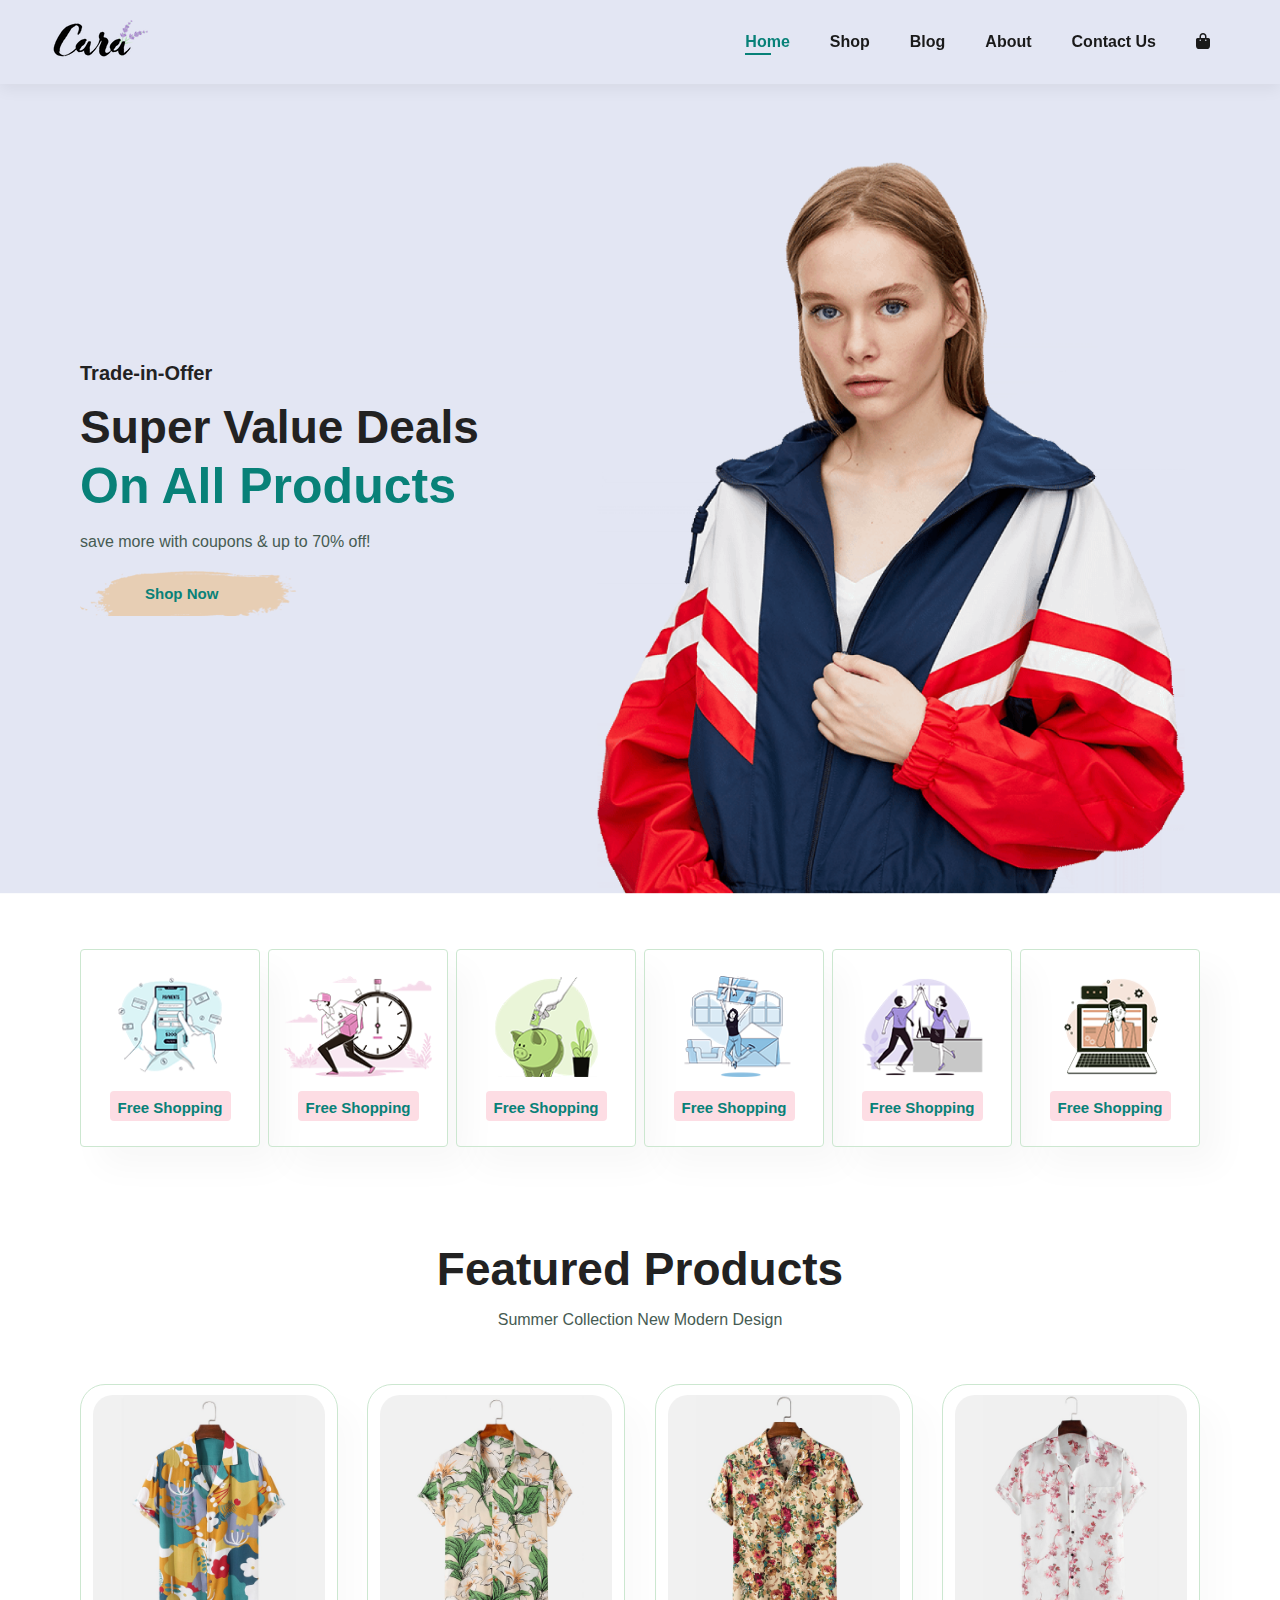
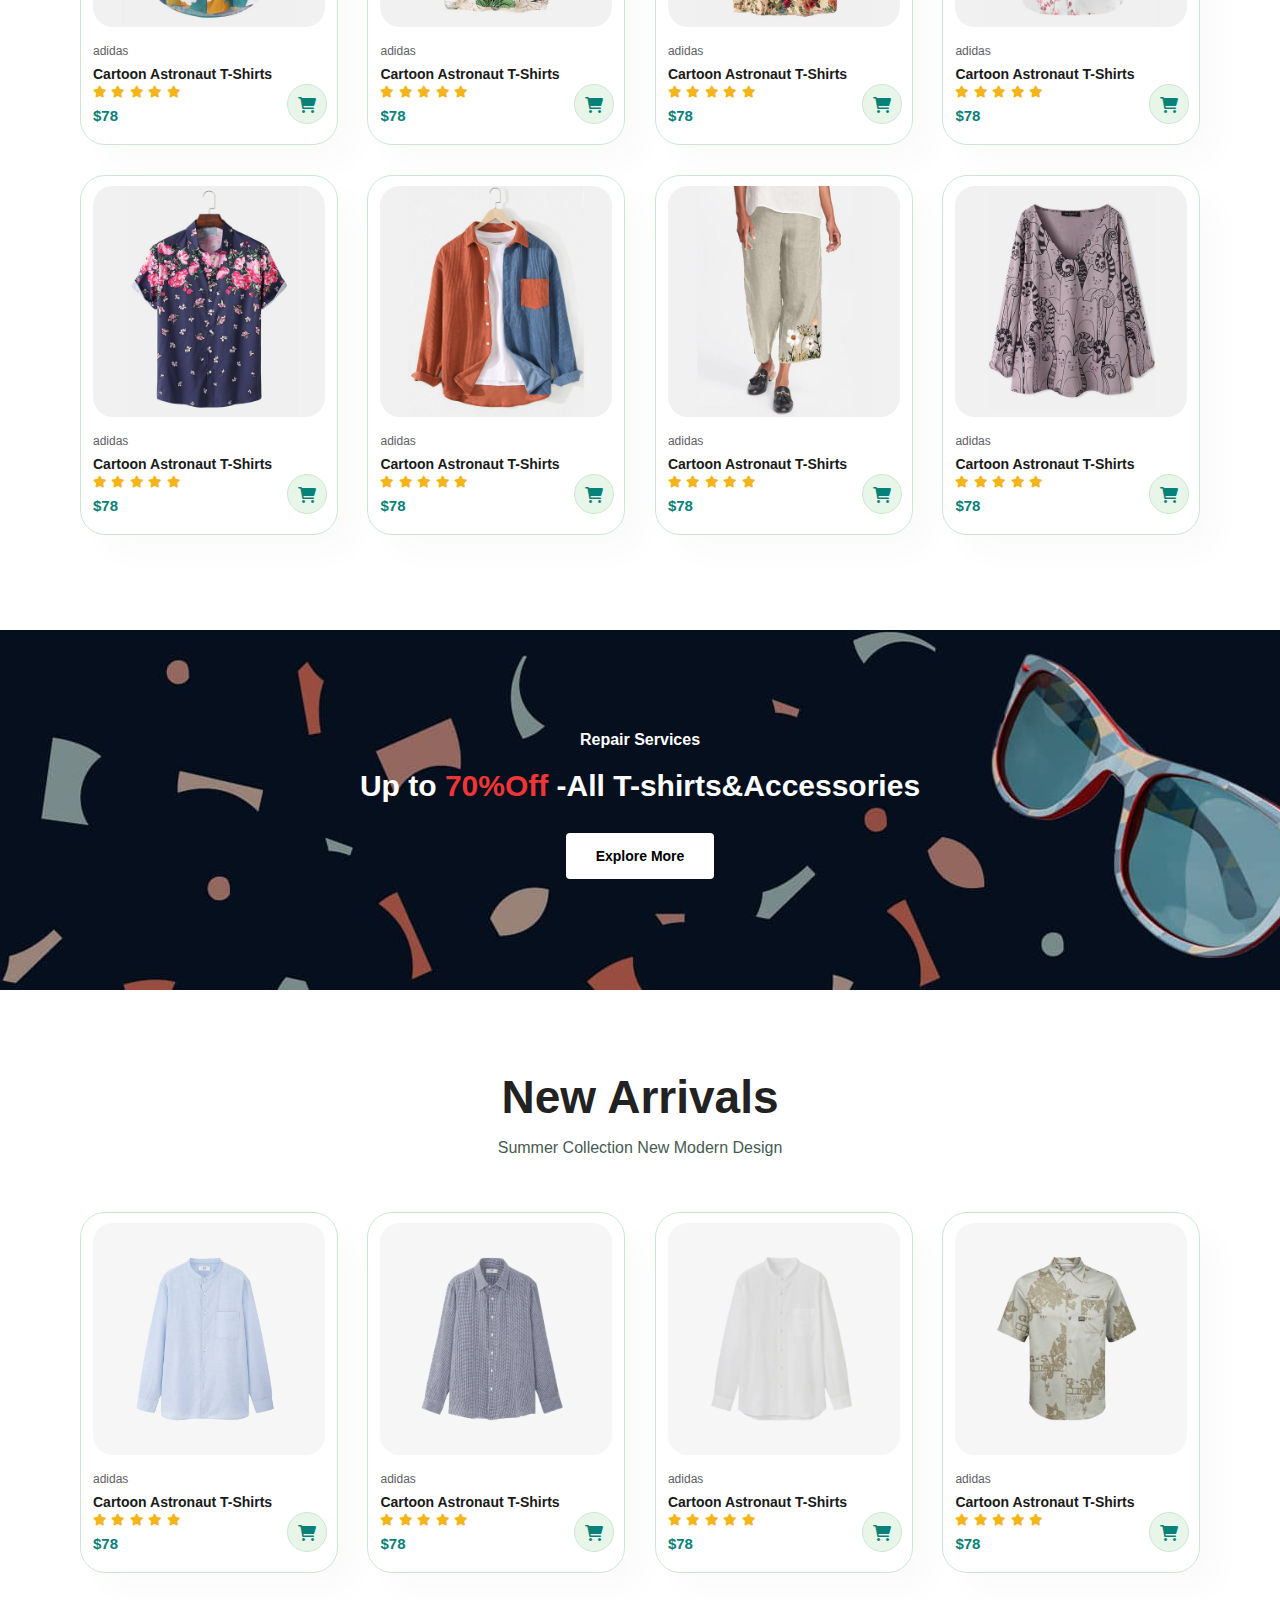
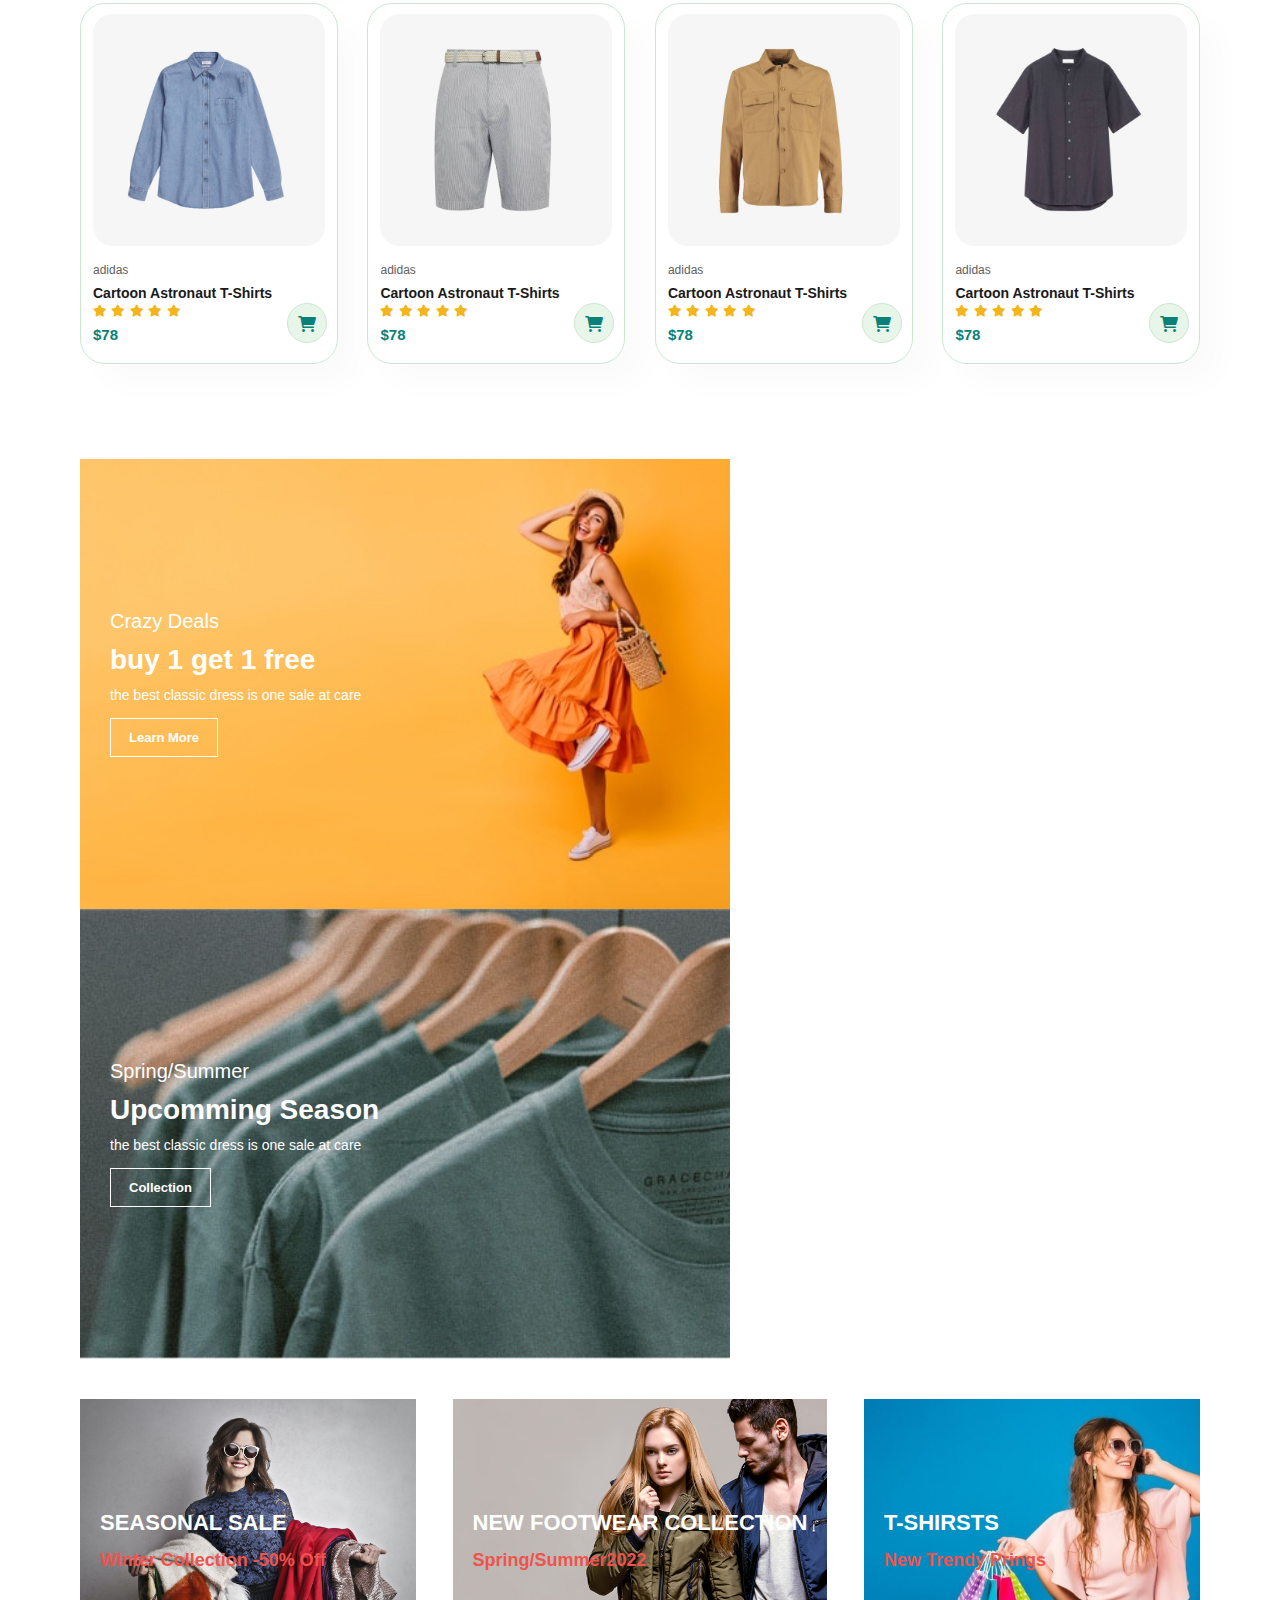
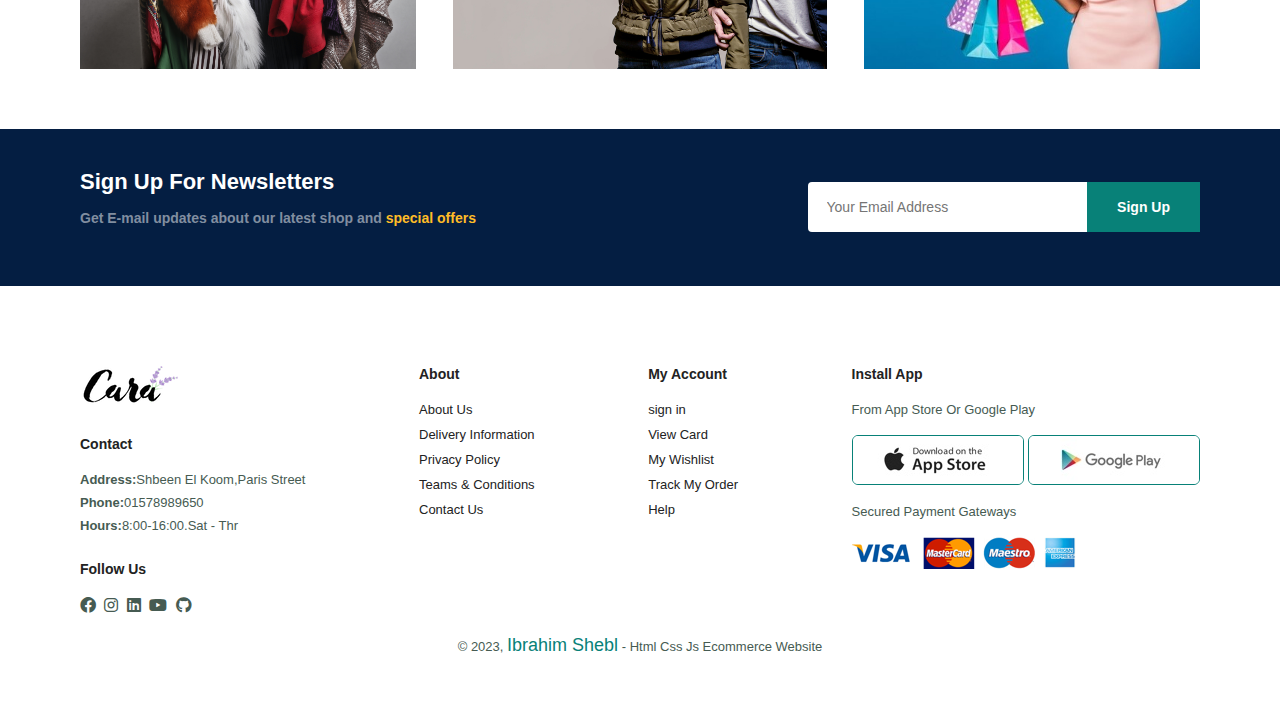
<file: index.html>
<!DOCTYPE html>
<html lang="en">
<head>
    <meta charset="UTF-8">
    <meta http-equiv="X-UA-Compatible" content="IE=edge">
    <meta name="viewport" content="width=device-width, initial-scale=1.0">
    <title>Ecommerce Website</title>
    <link rel="stylesheet" href="./css/all.min.css">
    <link rel="stylesheet" href="./css/style.css">
    
</head>
<body>
    <section id="header">
        <a href="#"><img src="./image/logo.png" class="logo" alt=""></a>
        <div>
            <ul id="navbar">
                <li><a class="active" href="index.html">Home</a></li>
                <li><a href="shop.html">Shop</a></li>
                <li><a href="blog.html">Blog</a></li>
                <li><a href="about.html">About</a></li>
                <li><a href="contact.html">Contact Us</a></li>
                <li id="lg-bag"><a href="shopping.html"><i class="fa-solid fa-bag-shopping"></i></a></li>
                <a href="#" id="close"><i class="fa-solid fa-x"></i></a>
            </ul>
        </div>
        <div id="mobile">
            <a href="shopping.html"><i class="fa-solid fa-bag-shopping"></i></a>
            <i id="bar" class="fa-solid fa-bars"></i>
        </div>
    </section>

    <section id="text">
        <h4>Trade-in-Offer</h4>
        <h2>Super Value Deals</h2>
        <h1>On All Products</h1>
        <p>save more with coupons & up to 70% off!</p>
        <button>Shop Now</button>
    </section>

    <section id="feature" class="section-p1">
        <div class="fe-box">
            <img src="./image/features/f1.png" alt="">
            <h6>Free Shopping</h6>
        </div>
        <div class="fe-box">
            <img src="./image/features/f2.png" alt="">
            <h6>Free Shopping</h6>
        </div>
        <div class="fe-box">
            <img src="./image/features/f3.png" alt="">
            <h6>Free Shopping</h6>
        </div>
        <div class="fe-box">
            <img src="./image/features/f4.png" alt="">
            <h6>Free Shopping</h6>
        </div>
        <div class="fe-box">
            <img src="./image/features/f5.png" alt="">
            <h6>Free Shopping</h6>
        </div>
        <div class="fe-box">
            <img src="./image/features/f6.png" alt="">
            <h6>Free Shopping</h6>
        </div>
    </section>

    <section id="product1" class="section-p1">
        <h2>Featured Products</h2>
        <p>Summer Collection New Modern Design</p>
        <div class="pro-container">
            <div class="pro">
                <img src="./image/products/f1.jpg">
                <div class="des">
                    <span>adidas</span>
                    <h5>Cartoon Astronaut T-Shirts</h5>
                    <div class="star">
                        <i class="fa-sharp fa-solid fa-star"></i>
                        <i class="fa-sharp fa-solid fa-star"></i>
                        <i class="fa-sharp fa-solid fa-star"></i>
                        <i class="fa-sharp fa-solid fa-star"></i>
                        <i class="fa-sharp fa-solid fa-star"></i>
                    </div>
                    <h4>$78</h4>
                </div>
                <a href="#"><i class="fa-sharp fa-solid fa-cart-shopping"></i></a>
            </div>
            <div class="pro">
                <img src="./image/products/f2.jpg">
                <div class="des">
                    <span>adidas</span>
                    <h5>Cartoon Astronaut T-Shirts</h5>
                    <div class="star">
                        <i class="fa-sharp fa-solid fa-star"></i>
                        <i class="fa-sharp fa-solid fa-star"></i>
                        <i class="fa-sharp fa-solid fa-star"></i>
                        <i class="fa-sharp fa-solid fa-star"></i>
                        <i class="fa-sharp fa-solid fa-star"></i>
                    </div>
                    <h4>$78</h4>
                </div>
                <a href="#"><i class="fa-sharp fa-solid fa-cart-shopping"></i></a>
            </div>
            <div class="pro">
                <img src="./image/products/f3.jpg">
                <div class="des">
                    <span>adidas</span>
                    <h5>Cartoon Astronaut T-Shirts</h5>
                    <div class="star">
                        <i class="fa-sharp fa-solid fa-star"></i>
                        <i class="fa-sharp fa-solid fa-star"></i>
                        <i class="fa-sharp fa-solid fa-star"></i>
                        <i class="fa-sharp fa-solid fa-star"></i>
                        <i class="fa-sharp fa-solid fa-star"></i>
                    </div>
                    <h4>$78</h4>
                </div>
                <a href="#"><i class="fa-sharp fa-solid fa-cart-shopping"></i></a>
            </div>
            <div class="pro">
                <img src="./image/products/f4.jpg">
                <div class="des">
                    <span>adidas</span>
                    <h5>Cartoon Astronaut T-Shirts</h5>
                    <div class="star">
                        <i class="fa-sharp fa-solid fa-star"></i>
                        <i class="fa-sharp fa-solid fa-star"></i>
                        <i class="fa-sharp fa-solid fa-star"></i>
                        <i class="fa-sharp fa-solid fa-star"></i>
                        <i class="fa-sharp fa-solid fa-star"></i>
                    </div>
                    <h4>$78</h4>
                </div>
                <a href="#"><i class="fa-sharp fa-solid fa-cart-shopping"></i></a>
            </div>
            <div class="pro">
                <img src="./image/products/f5.jpg">
                <div class="des">
                    <span>adidas</span>
                    <h5>Cartoon Astronaut T-Shirts</h5>
                    <div class="star">
                        <i class="fa-sharp fa-solid fa-star"></i>
                        <i class="fa-sharp fa-solid fa-star"></i>
                        <i class="fa-sharp fa-solid fa-star"></i>
                        <i class="fa-sharp fa-solid fa-star"></i>
                        <i class="fa-sharp fa-solid fa-star"></i>
                    </div>
                    <h4>$78</h4>
                </div>
                <a href="#"><i class="fa-sharp fa-solid fa-cart-shopping"></i></a>
            </div>
            <div class="pro">
                <img src="./image/products/f6.jpg">
                <div class="des">
                    <span>adidas</span>
                    <h5>Cartoon Astronaut T-Shirts</h5>
                    <div class="star">
                        <i class="fa-sharp fa-solid fa-star"></i>
                        <i class="fa-sharp fa-solid fa-star"></i>
                        <i class="fa-sharp fa-solid fa-star"></i>
                        <i class="fa-sharp fa-solid fa-star"></i>
                        <i class="fa-sharp fa-solid fa-star"></i>
                    </div>
                    <h4>$78</h4>
                </div>
                <a href="#"><i class="fa-sharp fa-solid fa-cart-shopping"></i></a>
            </div>
            <div class="pro">
                <img src="./image/products/f7.jpg">
                <div class="des">
                    <span>adidas</span>
                    <h5>Cartoon Astronaut T-Shirts</h5>
                    <div class="star">
                        <i class="fa-sharp fa-solid fa-star"></i>
                        <i class="fa-sharp fa-solid fa-star"></i>
                        <i class="fa-sharp fa-solid fa-star"></i>
                        <i class="fa-sharp fa-solid fa-star"></i>
                        <i class="fa-sharp fa-solid fa-star"></i>
                    </div>
                    <h4>$78</h4>
                </div>
                <a href="#"><i class="fa-sharp fa-solid fa-cart-shopping"></i></a>
            </div>
            <div class="pro">
                <img src="./image/products/f8.jpg">
                <div class="des">
                    <span>adidas</span>
                    <h5>Cartoon Astronaut T-Shirts</h5>
                    <div class="star">
                        <i class="fa-sharp fa-solid fa-star"></i>
                        <i class="fa-sharp fa-solid fa-star"></i>
                        <i class="fa-sharp fa-solid fa-star"></i>
                        <i class="fa-sharp fa-solid fa-star"></i>
                        <i class="fa-sharp fa-solid fa-star"></i>
                    </div>
                    <h4>$78</h4>
                </div>
                <a href="#"><i class="fa-sharp fa-solid fa-cart-shopping"></i></a>
            </div>
        </div>
    </section>

    <section id="banner" class="section-m1">
        <h4>Repair Services</h4>
        <h2>Up to <span>70%Off</span> -All T-shirts&Accessories</h2>
        <button class="normal">Explore More</button>
    </section>

    <section id="product1" class="section-p1">
        <h2>New Arrivals</h2>
        <p>Summer Collection New Modern Design</p>
        <div class="pro-container">
            <div class="pro">
                <img src="./image/products/n1.jpg">
                <div class="des">
                    <span>adidas</span>
                    <h5>Cartoon Astronaut T-Shirts</h5>
                    <div class="star">
                        <i class="fa-sharp fa-solid fa-star"></i>
                        <i class="fa-sharp fa-solid fa-star"></i>
                        <i class="fa-sharp fa-solid fa-star"></i>
                        <i class="fa-sharp fa-solid fa-star"></i>
                        <i class="fa-sharp fa-solid fa-star"></i>
                    </div>
                    <h4>$78</h4>
                </div>
                <a href="#"><i class="fa-sharp fa-solid fa-cart-shopping"></i></a>
            </div>
            <div class="pro">
                <img src="./image/products/n2.jpg">
                <div class="des">
                    <span>adidas</span>
                    <h5>Cartoon Astronaut T-Shirts</h5>
                    <div class="star">
                        <i class="fa-sharp fa-solid fa-star"></i>
                        <i class="fa-sharp fa-solid fa-star"></i>
                        <i class="fa-sharp fa-solid fa-star"></i>
                        <i class="fa-sharp fa-solid fa-star"></i>
                        <i class="fa-sharp fa-solid fa-star"></i>
                    </div>
                    <h4>$78</h4>
                </div>
                <a href="#"><i class="fa-sharp fa-solid fa-cart-shopping"></i></a>
            </div>
            <div class="pro">
                <img src="./image/products/n3.jpg">
                <div class="des">
                    <span>adidas</span>
                    <h5>Cartoon Astronaut T-Shirts</h5>
                    <div class="star">
                        <i class="fa-sharp fa-solid fa-star"></i>
                        <i class="fa-sharp fa-solid fa-star"></i>
                        <i class="fa-sharp fa-solid fa-star"></i>
                        <i class="fa-sharp fa-solid fa-star"></i>
                        <i class="fa-sharp fa-solid fa-star"></i>
                    </div>
                    <h4>$78</h4>
                </div>
                <a href="#"><i class="fa-sharp fa-solid fa-cart-shopping"></i></a>
            </div>
            <div class="pro">
                <img src="./image/products/n4.jpg">
                <div class="des">
                    <span>adidas</span>
                    <h5>Cartoon Astronaut T-Shirts</h5>
                    <div class="star">
                        <i class="fa-sharp fa-solid fa-star"></i>
                        <i class="fa-sharp fa-solid fa-star"></i>
                        <i class="fa-sharp fa-solid fa-star"></i>
                        <i class="fa-sharp fa-solid fa-star"></i>
                        <i class="fa-sharp fa-solid fa-star"></i>
                    </div>
                    <h4>$78</h4>
                </div>
                <a href="#"><i class="fa-sharp fa-solid fa-cart-shopping"></i></a>
            </div>
            <div class="pro">
                <img src="./image/products/n5.jpg">
                <div class="des">
                    <span>adidas</span>
                    <h5>Cartoon Astronaut T-Shirts</h5>
                    <div class="star">
                        <i class="fa-sharp fa-solid fa-star"></i>
                        <i class="fa-sharp fa-solid fa-star"></i>
                        <i class="fa-sharp fa-solid fa-star"></i>
                        <i class="fa-sharp fa-solid fa-star"></i>
                        <i class="fa-sharp fa-solid fa-star"></i>
                    </div>
                    <h4>$78</h4>
                </div>
                <a href="#"><i class="fa-sharp fa-solid fa-cart-shopping"></i></a>
            </div>
            <div class="pro">
                <img src="./image/products/n6.jpg">
                <div class="des">
                    <span>adidas</span>
                    <h5>Cartoon Astronaut T-Shirts</h5>
                    <div class="star">
                        <i class="fa-sharp fa-solid fa-star"></i>
                        <i class="fa-sharp fa-solid fa-star"></i>
                        <i class="fa-sharp fa-solid fa-star"></i>
                        <i class="fa-sharp fa-solid fa-star"></i>
                        <i class="fa-sharp fa-solid fa-star"></i>
                    </div>
                    <h4>$78</h4>
                </div>
                <a href="#"><i class="fa-sharp fa-solid fa-cart-shopping"></i></a>
            </div>
            <div class="pro">
                <img src="./image/products/n7.jpg">
                <div class="des">
                    <span>adidas</span>
                    <h5>Cartoon Astronaut T-Shirts</h5>
                    <div class="star">
                        <i class="fa-sharp fa-solid fa-star"></i>
                        <i class="fa-sharp fa-solid fa-star"></i>
                        <i class="fa-sharp fa-solid fa-star"></i>
                        <i class="fa-sharp fa-solid fa-star"></i>
                        <i class="fa-sharp fa-solid fa-star"></i>
                    </div>
                    <h4>$78</h4>
                </div>
                <a href="#"><i class="fa-sharp fa-solid fa-cart-shopping"></i></a>
            </div>
            <div class="pro">
                <img src="./image/products/n8.jpg">
                <div class="des">
                    <span>adidas</span>
                    <h5>Cartoon Astronaut T-Shirts</h5>
                    <div class="star">
                        <i class="fa-sharp fa-solid fa-star"></i>
                        <i class="fa-sharp fa-solid fa-star"></i>
                        <i class="fa-sharp fa-solid fa-star"></i>
                        <i class="fa-sharp fa-solid fa-star"></i>
                        <i class="fa-sharp fa-solid fa-star"></i>
                    </div>
                    <h4>$78</h4>
                </div>
                <a href="#"><i class="fa-sharp fa-solid fa-cart-shopping"></i></a>
            </div>
        </div>
    </section>

    <section id="sm-banner" class="section-p1">
        <div class="banner-box">
            <h4>Crazy Deals</h4>
            <h2>buy 1 get 1 free</h2>
            <span>the best classic dress is one sale at care</span>
            <button class="white">Learn More</button>
        </div>
        <div class="banner-box banner-box2">
            <h4>Spring/Summer</h4>
            <h2>Upcomming Season</h2>
            <span>the best classic dress is one sale at care</span>
            <button class="white">Collection</button>
        </div>
    </section>

    <section id="banner3">
        <div class="banner-box">
            <h2>Seasonal Sale</h2>
            <h3>Winter Collection -50% Off</h3>
        </div>
        <div class="banner-box banner-box2">
            <h2>New Footwear Collection</h2>
            <h3>Spring/Summer2022</h3>
        </div>
        <div class="banner-box banner-box3">
            <h2>T-shirsts</h2>
            <h3>New Trendy Prings</h3>
        </div>

    </section>

    <section id="newsletter" class="section-p1 section-m1">
        <div class="newstext">
            <h4>Sign Up For Newsletters</h4>
            <p>Get E-mail updates about our latest shop and <span>special offers</span></p>
        </div>
        <div class="form">
            <input type="text" placeholder="Your Email Address">
            <button>Sign Up</button>
        </div>
    
    </section>

    <footer class="section-p1">
        <div class="col">
            <img class="logo" src="./image/logo.png">
            <h4>Contact</h4>
            <p><strong>Address:</strong>Shbeen El Koom,Paris Street</p>
            <p><strong>Phone:</strong>01578989650</p>
            <p><strong>Hours:</strong>8:00-16:00.Sat - Thr</p>
            <div class="follow">
                <h4>Follow Us</h4>
                <div class="social">
                    <i class="fa-brands fa-facebook"></i>
                    <i class="fa-brands fa-instagram"></i>
                    <i class="fa-brands fa-linkedin"></i>
                    <i class="fa-brands fa-youtube"></i>
                    <i class="fa-brands fa-github"></i>
                </div>
            </div>
        </div>

        <div class="col">
            <h4>About</h4>
            <a href="#">About Us</a>
            <a href="#">Delivery Information</a>
            <a href="#">Privacy Policy</a>
            <a href="#">Teams & Conditions</a>
            <a href="#">Contact Us</a>
        </div>

        <div class="col">
            <h4>My Account</h4>
            <a href="#">sign in</a>
            <a href="#">View Card</a>
            <a href="#">My Wishlist</a>
            <a href="#">Track My Order</a>
            <a href="#">Help</a>
        </div>

        <div class="col install">
            <h4>Install App</h4>
            <p>From App Store Or Google Play</p>
            <div class="row">
                <img src="./image/pay/app.jpg" alt="">
                <img src="./image/pay/play.jpg" alt="">
            </div>
            <p>Secured Payment Gateways</p>
            <img src="./image/pay/pay.png" alt="">
        </div>
        <div class="copyright">
            <p>© 2023, <span>Ibrahim Shebl</span> - Html Css Js Ecommerce Website</p>
        </div>

    </footer>

     

    <script src="js/main.js"></script>
</body>
</html>
</file>
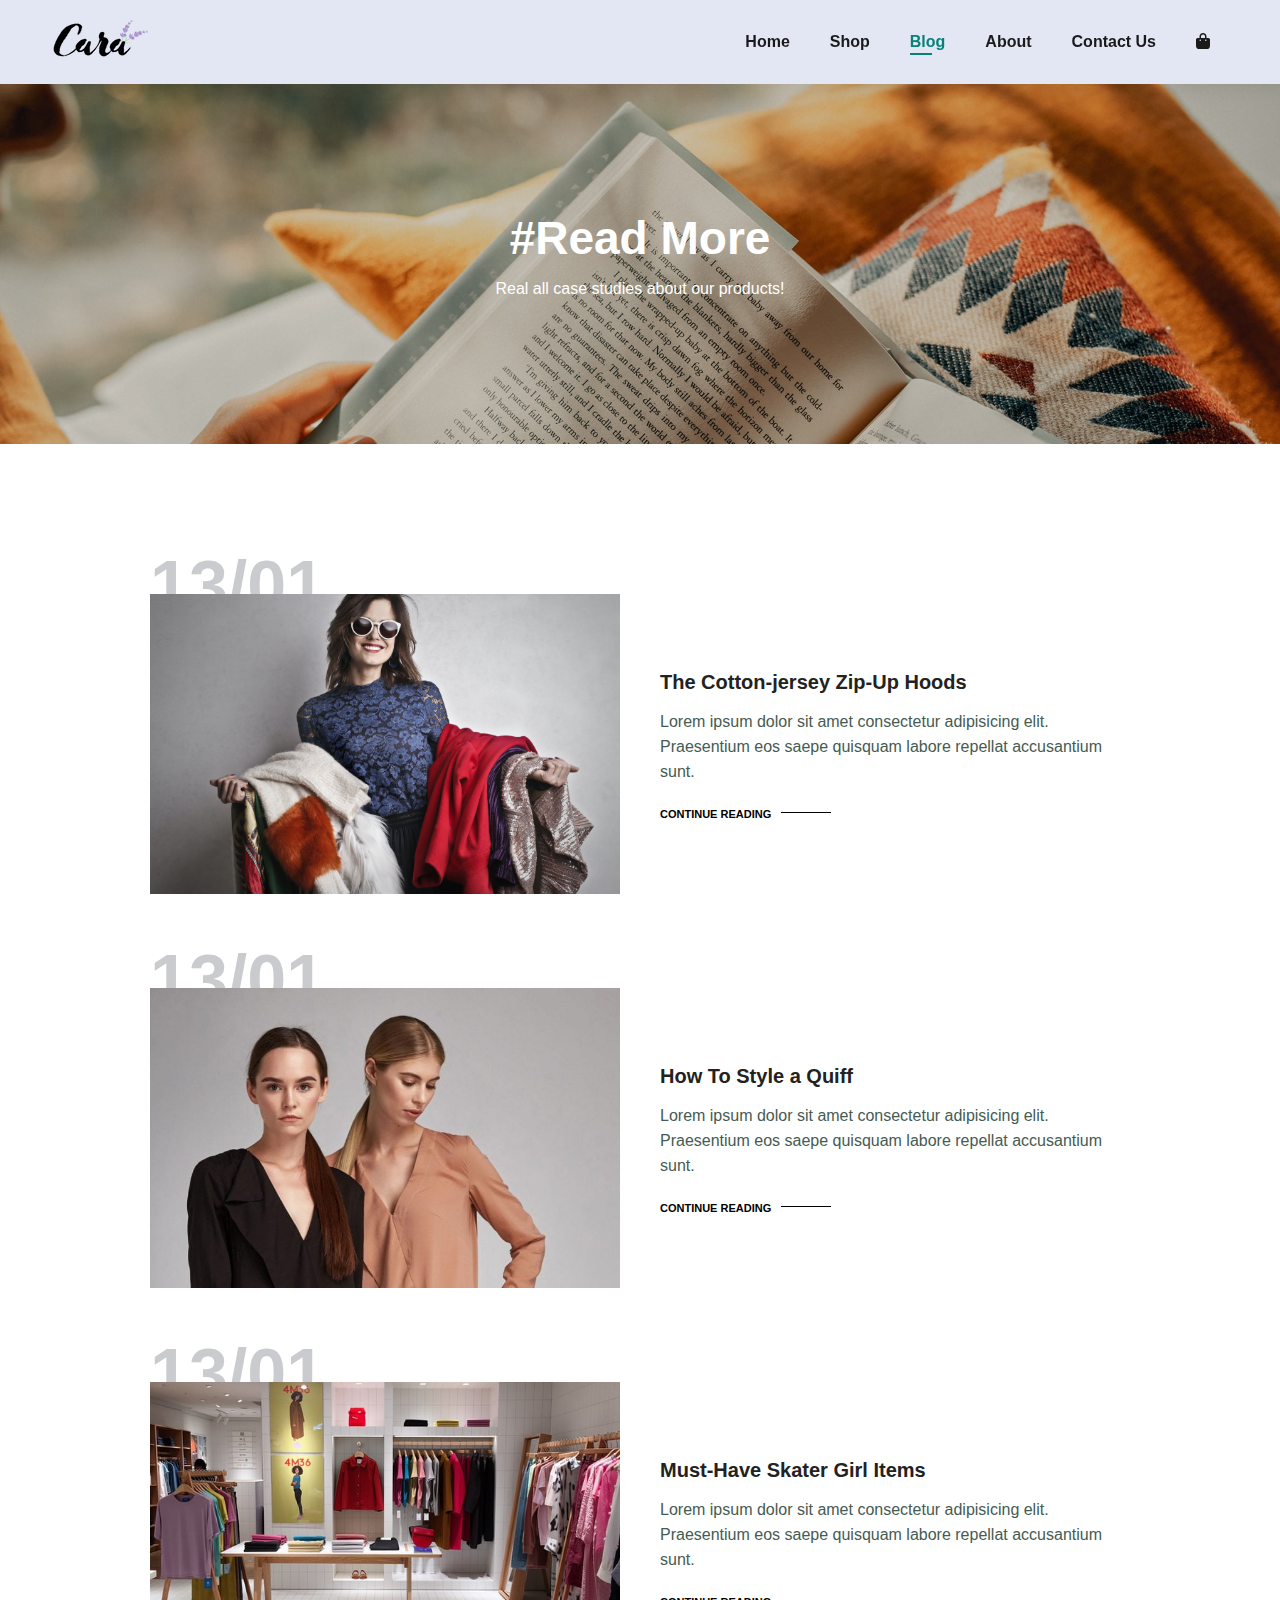
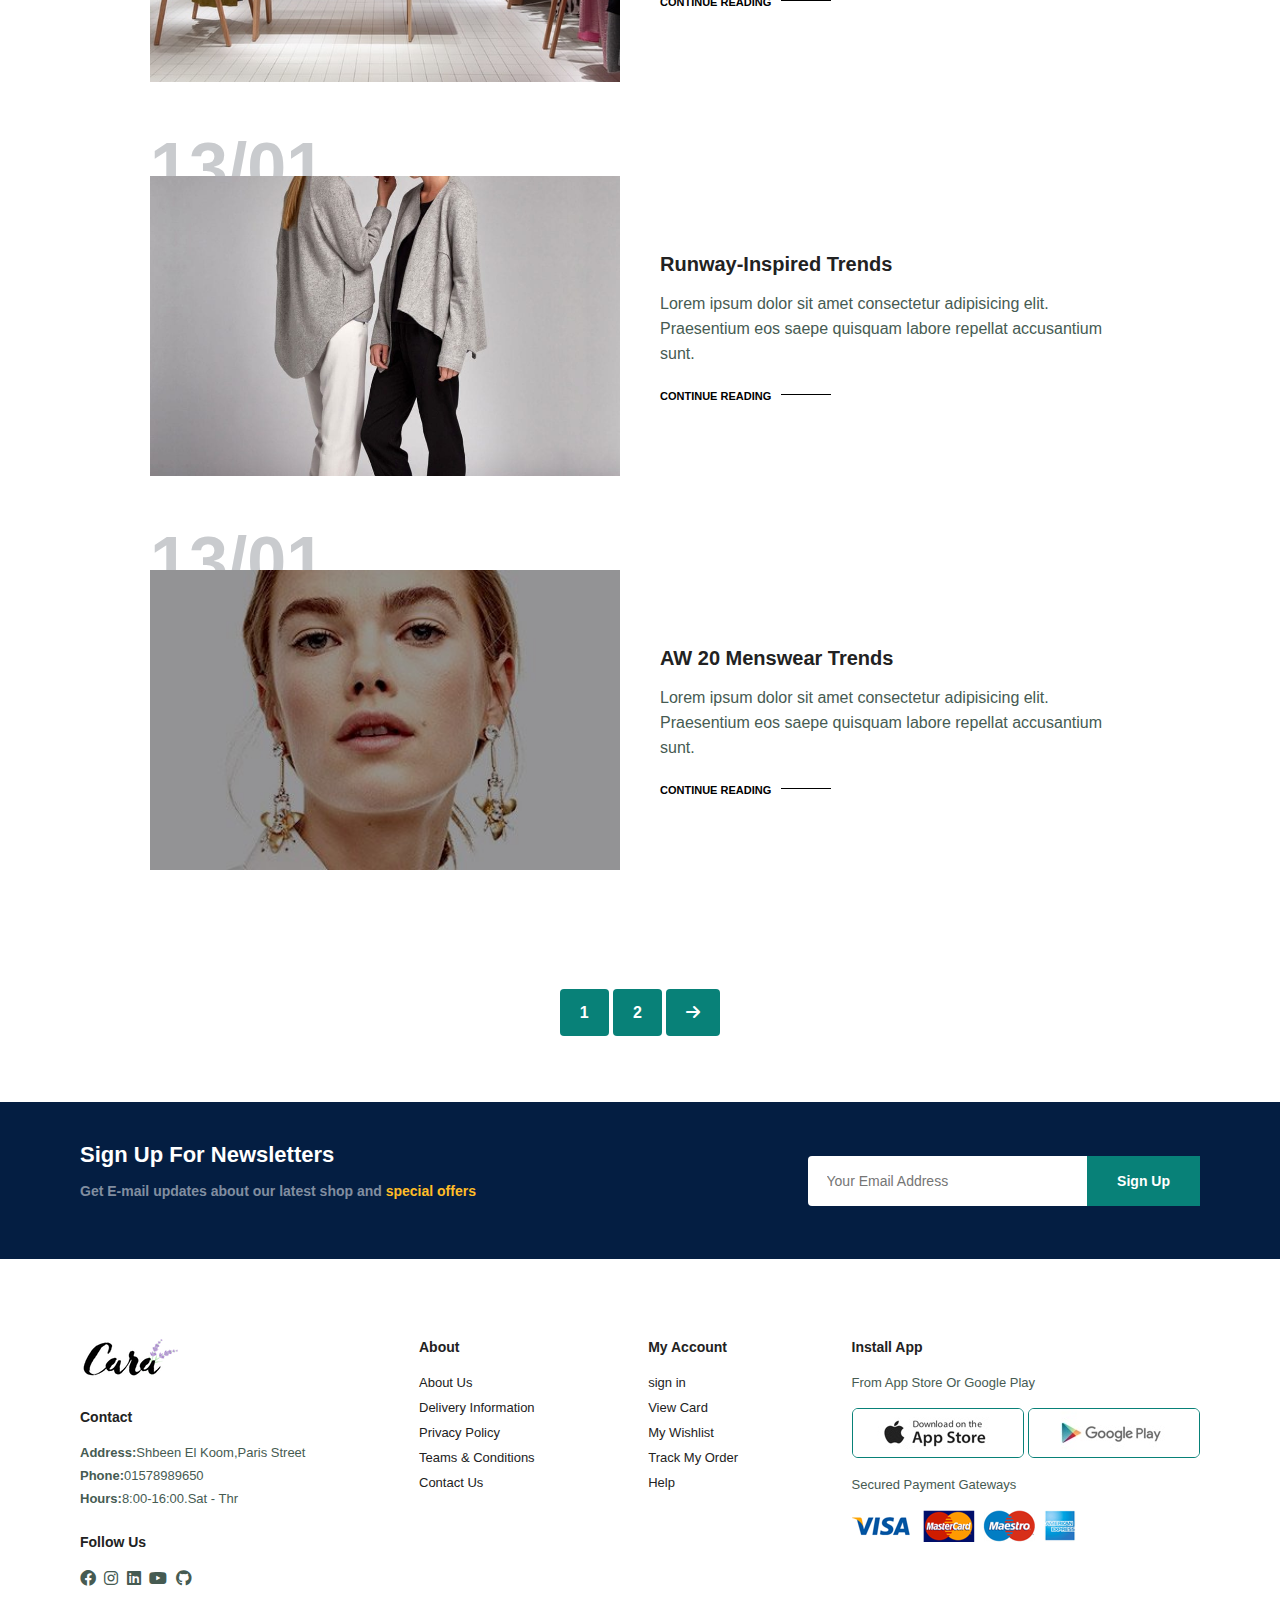
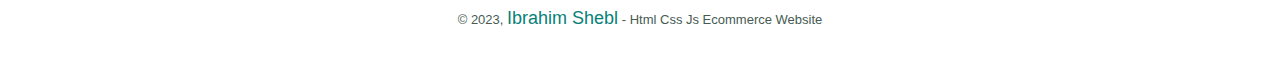
<file: blog.html>
<!DOCTYPE html>
<html lang="en">
<head>
    <meta charset="UTF-8">
    <meta http-equiv="X-UA-Compatible" content="IE=edge">
    <meta name="viewport" content="width=device-width, initial-scale=1.0">
    <title>Ecommerce Website</title>
    <link rel="stylesheet" href="./css/all.min.css">
    <link rel="stylesheet" href="./css/style.css">
    
</head>
<body>
    <section id="header">
        <a href="#"><img src="./image/logo.png" class="logo" alt=""></a>
        <div>
            <ul id="navbar">
                <li><a href="index.html">Home</a></li>
                <li><a href="shop.html">Shop</a></li>
                <li><a class="active" href="blog.html">Blog</a></li>
                <li><a href="about.html">About</a></li>
                <li><a href="contact.html">Contact Us</a></li>
                <li id="lg-bag"><a href="shopping.html"><i class="fa-solid fa-bag-shopping"></i></a></li>
                <a href="#" id="close"><i class="fa-solid fa-x"></i></a>
            </ul>
        </div>
        <div id="mobile">
            <a href="shopping.html"><i class="fa-solid fa-bag-shopping"></i></a>
            <i id="bar" class="fa-solid fa-bars"></i>
        </div>
    </section>

    <section id="text2" class="blog-text">
        <h2>#Read More</h2>
        <p>Real all case studies about our products!</p>
    </section>

    <section id="blog">
        <div class="blog-box">
            <div class="blog-img">
                <img src="./image/blog/b14.jpg" alt="">
            </div>
            <div class="blog-details">
                <h4>The Cotton-jersey Zip-Up Hoods</h4>
                <p>Lorem ipsum dolor sit amet consectetur adipisicing elit. Praesentium eos saepe quisquam labore repellat accusantium sunt.</p>
                <a href="#">Continue Reading</a>
            </div>
            <h1>13/01</h1>
        </div>
        <div class="blog-box">
            <div class="blog-img">
                <img src="./image/blog/b2.jpg" alt="">
            </div>
            <div class="blog-details">
                <h4>How To Style a Quiff</h4>
                <p>Lorem ipsum dolor sit amet consectetur adipisicing elit. Praesentium eos saepe quisquam labore repellat accusantium sunt.</p>
                <a href="#">Continue Reading</a>
            </div>
            <h1>13/01</h1>
        </div>
        <div class="blog-box">
            <div class="blog-img">
                <img src="./image/blog/b3.jpg" alt="">
            </div>
            <div class="blog-details">
                <h4>Must-Have Skater Girl Items</h4>
                <p>Lorem ipsum dolor sit amet consectetur adipisicing elit. Praesentium eos saepe quisquam labore repellat accusantium sunt.</p>
                <a href="#">Continue Reading</a>
            </div>
            <h1>13/01</h1>
        </div>
        <div class="blog-box">
            <div class="blog-img">
                <img src="./image/blog/b4.jpg" alt="">
            </div>
            <div class="blog-details">
                <h4>Runway-Inspired Trends</h4>
                <p>Lorem ipsum dolor sit amet consectetur adipisicing elit. Praesentium eos saepe quisquam labore repellat accusantium sunt.</p>
                <a href="#">Continue Reading</a>
            </div>
            <h1>13/01</h1>
        </div>
        <div class="blog-box">
            <div class="blog-img">
                <img src="./image/banner/b7.jpg" alt="">
            </div>
            <div class="blog-details">
                <h4>AW 20 Menswear Trends</h4>
                <p>Lorem ipsum dolor sit amet consectetur adipisicing elit. Praesentium eos saepe quisquam labore repellat accusantium sunt.</p>
                <a href="#">Continue Reading</a>
            </div>
            <h1>13/01</h1>
        </div>
    </section>

    <section id="pagination" class="section-p1">
        <a href="#">1</a>
        <a href="#">2</a>
        <a href="#"><i class="fa-solid fa-arrow-right"></i></a>
    </section>

    <section id="newsletter" class="section-p1 section-m1">
        <div class="newstext">
            <h4>Sign Up For Newsletters</h4>
            <p>Get E-mail updates about our latest shop and <span>special offers</span></p>
        </div>
        <div class="form">
            <input type="text" placeholder="Your Email Address">
            <button>Sign Up</button>
        </div>
    
    </section>
    

    <footer class="section-p1">
        <div class="col">
            <img class="logo" src="./image/logo.png">
            <h4>Contact</h4>
            <p><strong>Address:</strong>Shbeen El Koom,Paris Street</p>
            <p><strong>Phone:</strong>01578989650</p>
            <p><strong>Hours:</strong>8:00-16:00.Sat - Thr</p>
            <div class="follow">
                <h4>Follow Us</h4>
                <div class="social">
                    <i class="fa-brands fa-facebook"></i>
                    <i class="fa-brands fa-instagram"></i>
                    <i class="fa-brands fa-linkedin"></i>
                    <i class="fa-brands fa-youtube"></i>
                    <i class="fa-brands fa-github"></i>
                </div>
            </div>
        </div>

        <div class="col">
            <h4>About</h4>
            <a href="#">About Us</a>
            <a href="#">Delivery Information</a>
            <a href="#">Privacy Policy</a>
            <a href="#">Teams & Conditions</a>
            <a href="#">Contact Us</a>
        </div>

        <div class="col">
            <h4>My Account</h4>
            <a href="#">sign in</a>
            <a href="#">View Card</a>
            <a href="#">My Wishlist</a>
            <a href="#">Track My Order</a>
            <a href="#">Help</a>
        </div>

        <div class="col install">
            <h4>Install App</h4>
            <p>From App Store Or Google Play</p>
            <div class="row">
                <img src="./image/pay/app.jpg" alt="">
                <img src="./image/pay/play.jpg" alt="">
            </div>
            <p>Secured Payment Gateways</p>
            <img src="./image/pay/pay.png" alt="">
        </div>
        <div class="copyright">
            <p>© 2023, <span>Ibrahim Shebl</span> - Html Css Js Ecommerce Website</p>
        </div>

    </footer>

     

    <script src="js/main.js"></script>
</body>
</html>
</file>
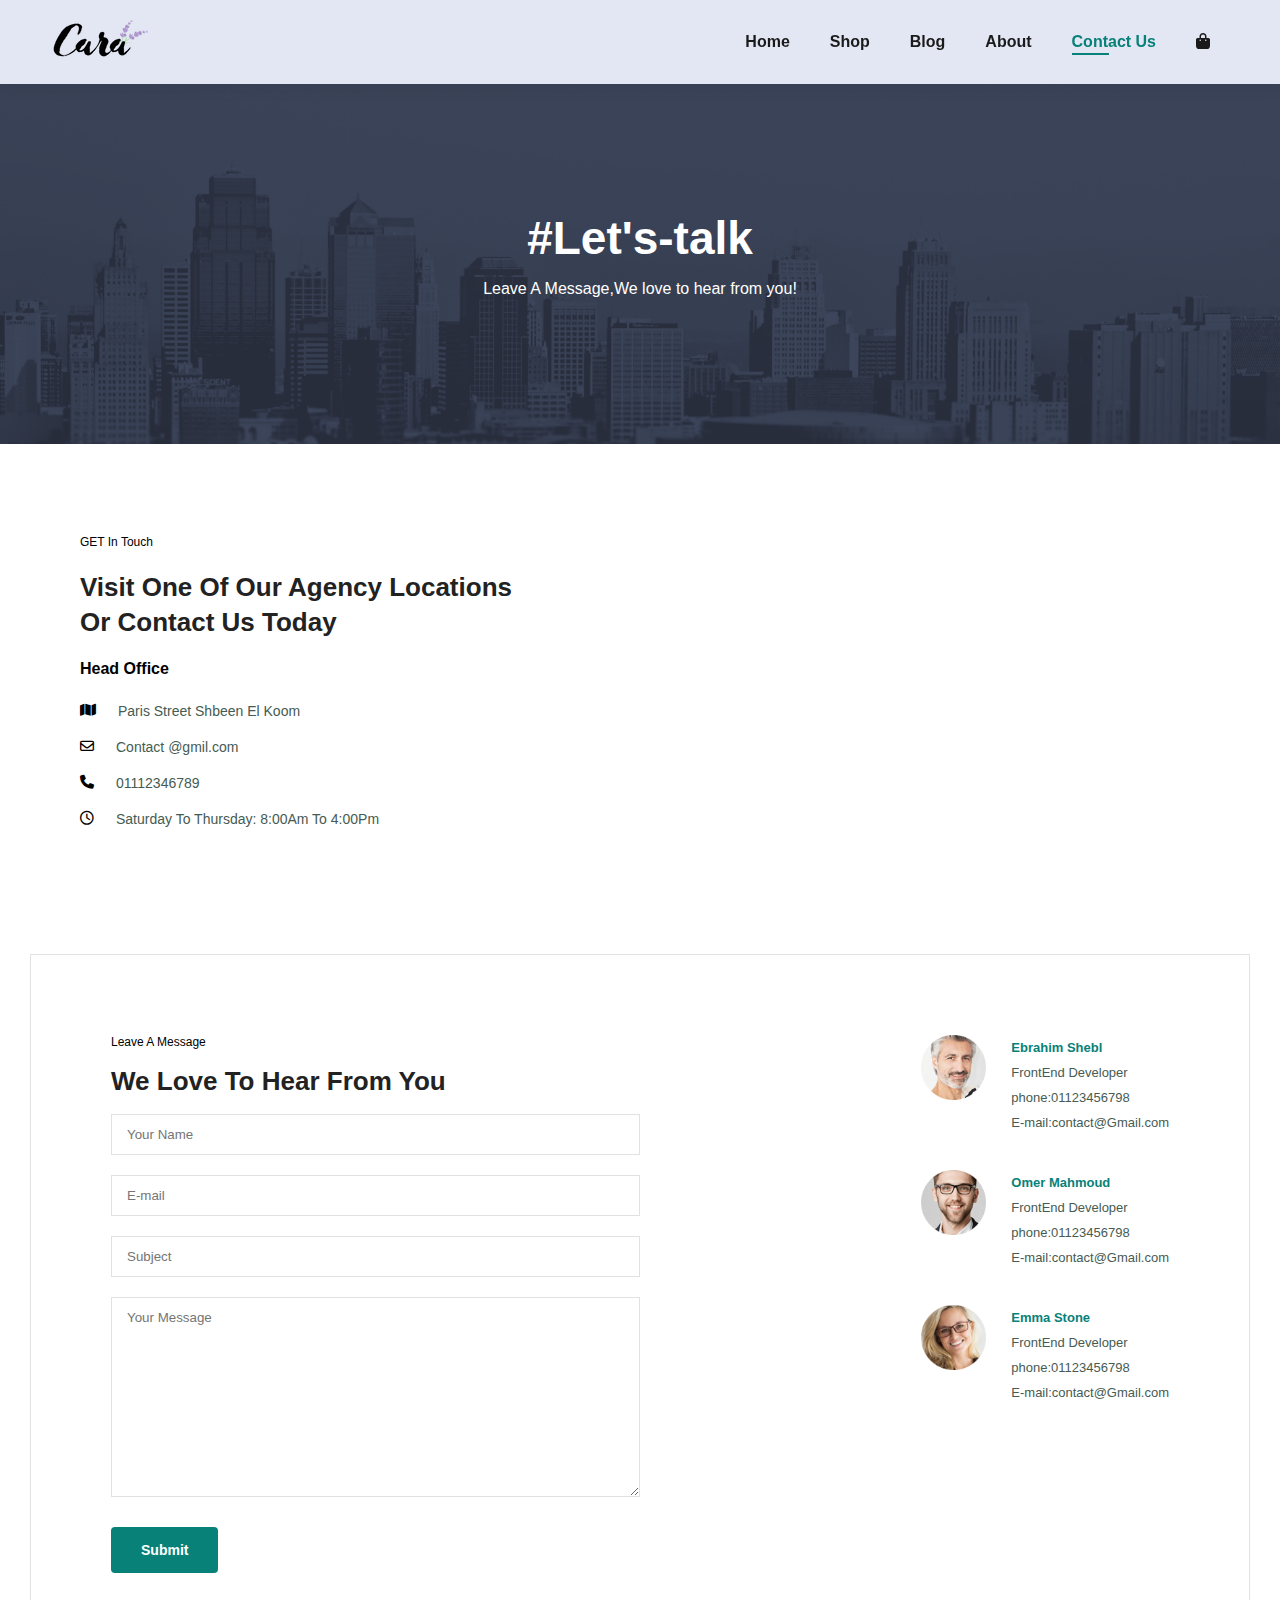
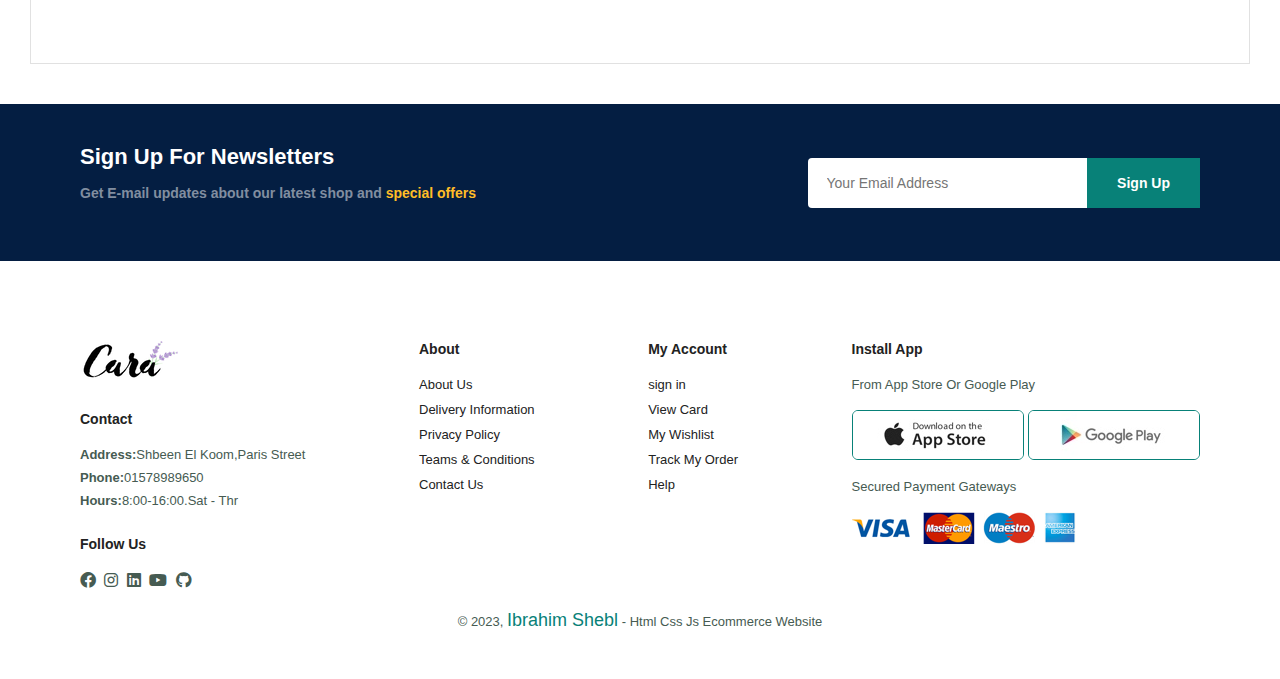
<file: contact.html>
<!DOCTYPE html>
<html lang="en">
<head>
    <meta charset="UTF-8">
    <meta http-equiv="X-UA-Compatible" content="IE=edge">
    <meta name="viewport" content="width=device-width, initial-scale=1.0">
    <title>Ecommerce Website</title>
    <link rel="stylesheet" href="./css/all.min.css">
    <link rel="stylesheet" href="./css/style.css">
    
</head>
<body>
    <section id="header">
        <a href="#"><img src="./image/logo.png" class="logo" alt=""></a>
        <div>
            <ul id="navbar">
                <li><a href="index.html">Home</a></li>
                <li><a href="shop.html">Shop</a></li>
                <li><a href="blog.html">Blog</a></li>
                <li><a href="about.html">About</a></li>
                <li><a class="active" href="contact.html">Contact Us</a></li>
                <li id="lg-bag"><a href="shopping.html"><i class="fa-solid fa-bag-shopping"></i></a></li>
                <a href="#" id="close"><i class="fa-solid fa-x"></i></a>
            </ul>
        </div>
        <div id="mobile">
            <a href="shopping.html"><i class="fa-solid fa-bag-shopping"></i></a>
            <i id="bar" class="fa-solid fa-bars"></i>
        </div>
    </section>

    <section id="text2" class="contact-text">
        <h2>#Let's-talk</h2>
        <p>Leave A Message,We love to hear from you!</p>
    </section>

    <section id="contact-details" class="section-p1">
        <div class="details">
            <span>GET In Touch</span>
            <h2>Visit One Of Our Agency Locations Or Contact Us Today</h2>
            <h3>Head Office</h3>
            <div>
                <li>
                    <i class="fa-solid fa-map"></i>
                    <p>Paris Street Shbeen El Koom</p>
                </li>
                <li>
                    <i class="fa-regular fa-envelope"></i>
                    <p>Contact @gmil.com</p>
                </li>
                <li>
                    <i class="fa-solid fa-phone"></i>
                    <p>01112346789</p>
                </li>
                <li>
                    <i class="fa-regular fa-clock"></i>
                    <p>Saturday To Thursday: 8:00Am To 4:00Pm </p>
                </li>
            </div>
        </div>
        <div class="map">
            <iframe src="https://www.google.com/maps/embed?pb=!1m18!1m12!1m3!1d27484.125276364062!2d31.02617456854541!3d30.562985432045664!2m3!1f0!2f0!3f0!3m2!1i1024!2i768!4f13.1!3m3!1m2!1s0x14f7d68b68933ea3%3A0x77434af2db2fa06f!2z2LTYqNmK2YYg2KfZhNmD2YjZhdiMINmC2LPZhSDYtNio2YrZhiDYp9mE2YPZiNmF2Iwg2KfZhNmF2YbZiNmB2YrYqQ!5e0!3m2!1sar!2seg!4v1680818199588!5m2!1sar!2seg" width="600" height="450" style="border:0;" allowfullscreen="" loading="lazy" referrerpolicy="no-referrer-when-downgrade"></iframe>
        </div>
    </section>

    <section id="contact-form">
        <form>
            <span>Leave A Message</span>
            <h2>We Love To Hear From You</h2>
            <input type="text" placeholder="Your Name">
            <input type="text" placeholder="E-mail">
            <input type="text" placeholder="Subject">
            <textarea placeholder="Your Message"></textarea>
            <button class="normal">Submit</button>
        </form>
        <div class="persons">
            <div>
                <img src="./image/people/1.png" alt="">
                <p><span>Ebrahim Shebl</span>FrontEnd Developer <br> phone:01123456798 <br> E-mail:contact@Gmail.com</p>
            </div>
            <div>
                <img src="./image/people/2.png" alt="">
                <p><span>Omer Mahmoud</span>FrontEnd Developer <br> phone:01123456798 <br> E-mail:contact@Gmail.com</p>
            </div>
            <div>
                <img src="./image/people/3.png" alt="">
                <p><span>Emma Stone</span>FrontEnd Developer <br> phone:01123456798 <br> E-mail:contact@Gmail.com</p>
            </div>
        </div>
    </section>

    <section id="newsletter" class="section-p1 section-m1">
        <div class="newstext">
            <h4>Sign Up For Newsletters</h4>
            <p>Get E-mail updates about our latest shop and <span>special offers</span></p>
        </div>
        <div class="form">
            <input type="text" placeholder="Your Email Address">
            <button>Sign Up</button>
        </div>
    
    </section>
    

    <footer class="section-p1">
        <div class="col">
            <img class="logo" src="./image/logo.png">
            <h4>Contact</h4>
            <p><strong>Address:</strong>Shbeen El Koom,Paris Street</p>
            <p><strong>Phone:</strong>01578989650</p>
            <p><strong>Hours:</strong>8:00-16:00.Sat - Thr</p>
            <div class="follow">
                <h4>Follow Us</h4>
                <div class="social">
                    <i class="fa-brands fa-facebook"></i>
                    <i class="fa-brands fa-instagram"></i>
                    <i class="fa-brands fa-linkedin"></i>
                    <i class="fa-brands fa-youtube"></i>
                    <i class="fa-brands fa-github"></i>
                </div>
            </div>
        </div>

        <div class="col">
            <h4>About</h4>
            <a href="#">About Us</a>
            <a href="#">Delivery Information</a>
            <a href="#">Privacy Policy</a>
            <a href="#">Teams & Conditions</a>
            <a href="#">Contact Us</a>
        </div>

        <div class="col">
            <h4>My Account</h4>
            <a href="#">sign in</a>
            <a href="#">View Card</a>
            <a href="#">My Wishlist</a>
            <a href="#">Track My Order</a>
            <a href="#">Help</a>
        </div>

        <div class="col install">
            <h4>Install App</h4>
            <p>From App Store Or Google Play</p>
            <div class="row">
                <img src="./image/pay/app.jpg" alt="">
                <img src="./image/pay/play.jpg" alt="">
            </div>
            <p>Secured Payment Gateways</p>
            <img src="./image/pay/pay.png" alt="">
        </div>
        <div class="copyright">
            <p>© 2023, <span>Ibrahim Shebl</span> - Html Css Js Ecommerce Website</p>
        </div>

    </footer>

     

    <script src="js/main.js"></script>
</body>
</html>
</file>
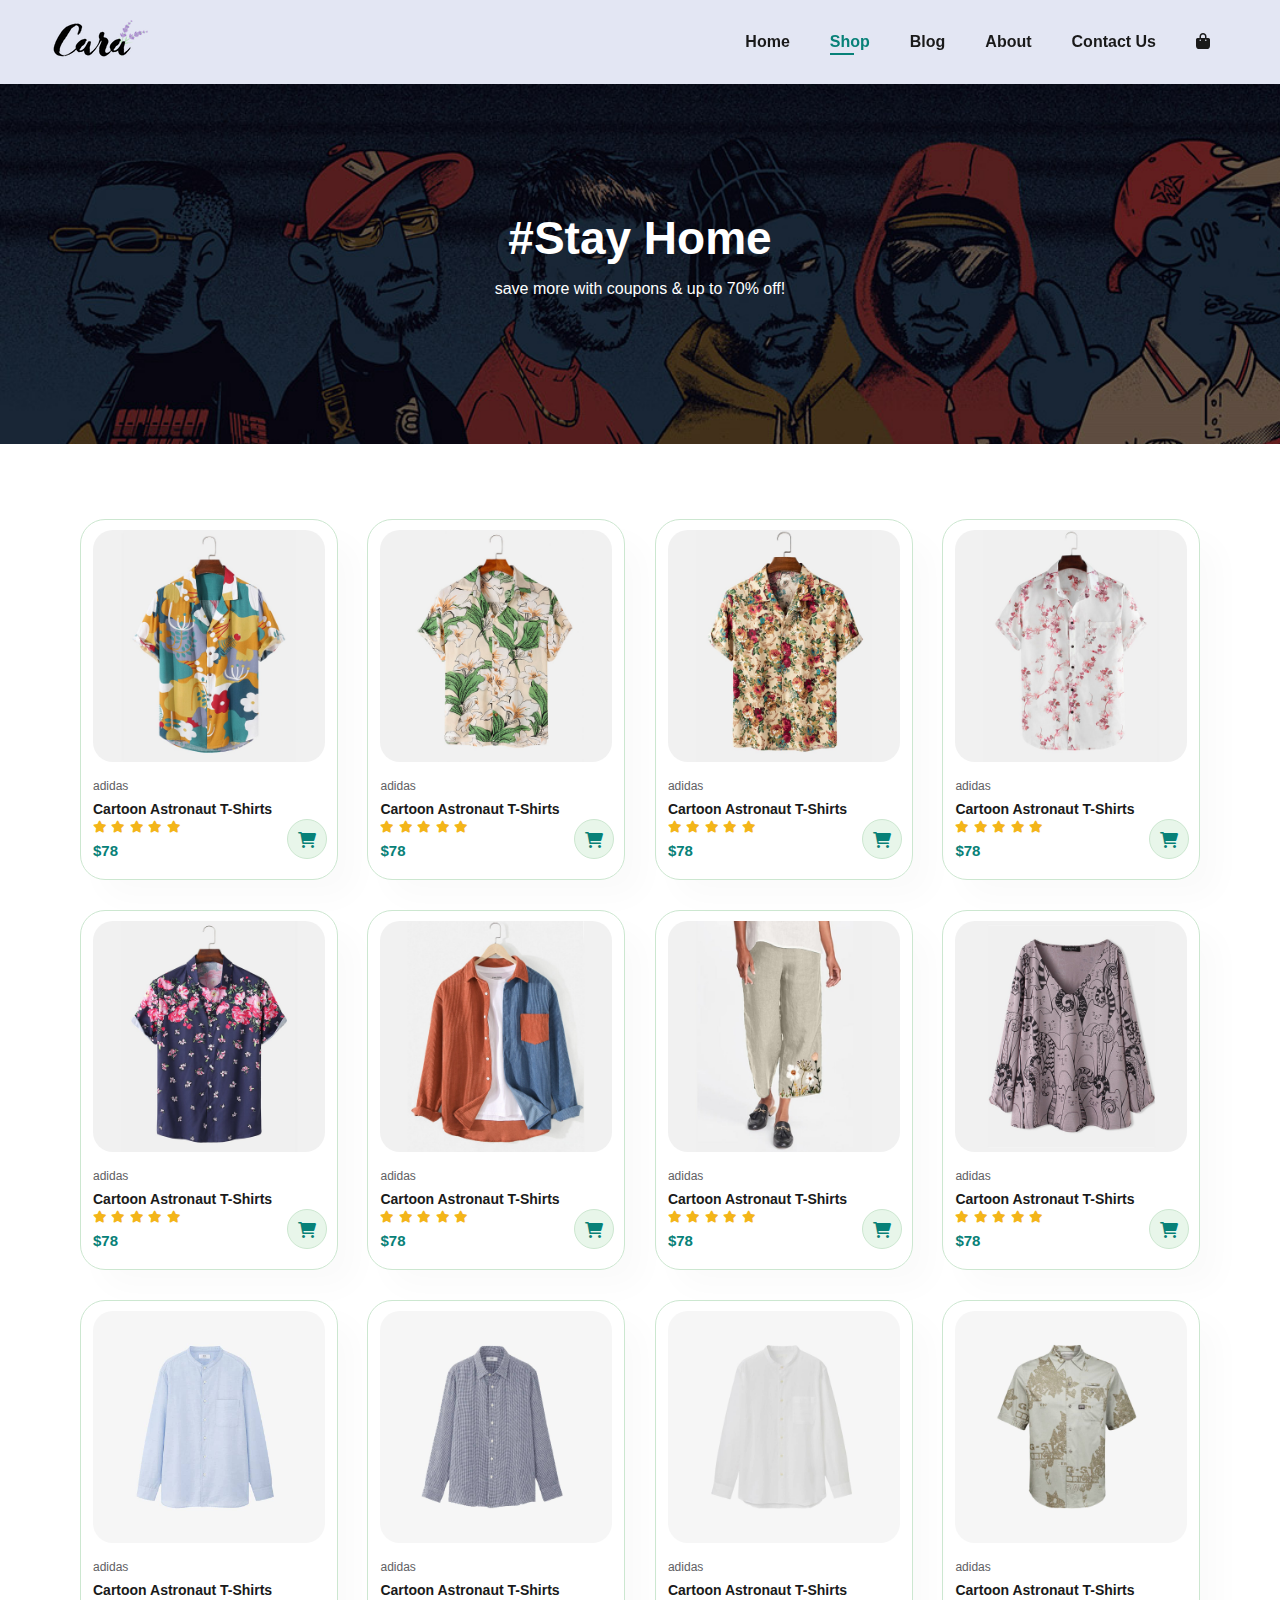
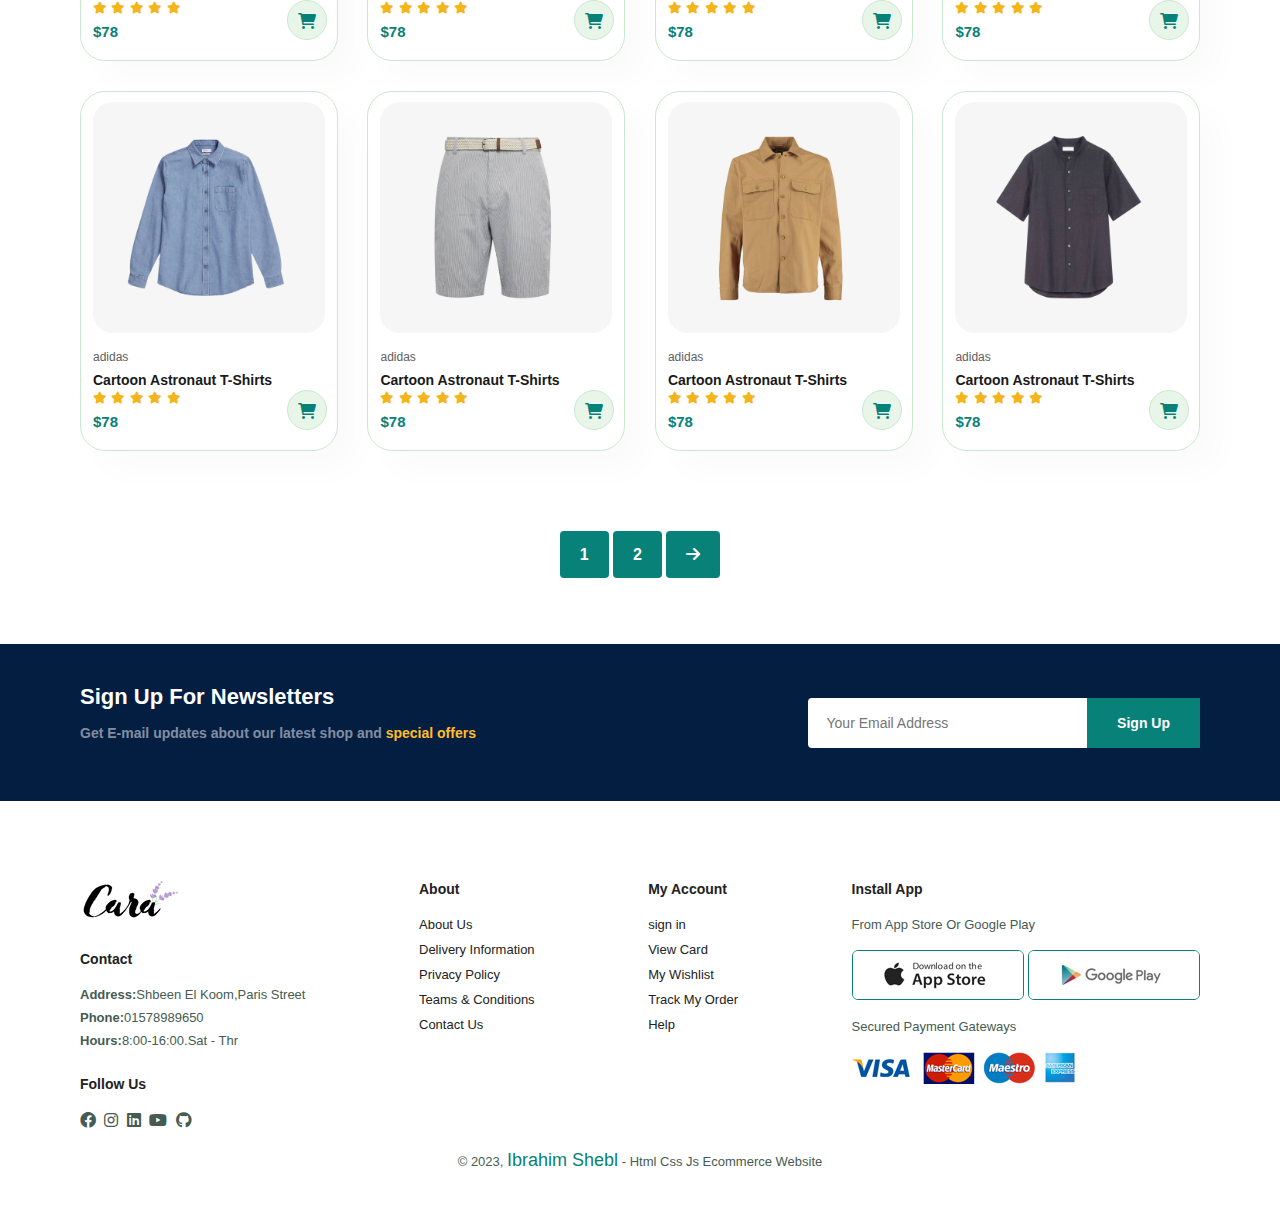
<file: shop.html>
<!DOCTYPE html>
<html lang="en">
<head>
    <meta charset="UTF-8">
    <meta http-equiv="X-UA-Compatible" content="IE=edge">
    <meta name="viewport" content="width=device-width, initial-scale=1.0">
    <title>Ecommerce Website</title>
    <link rel="stylesheet" href="./css/all.min.css">
    <link rel="stylesheet" href="./css/style.css">
    
</head>
<body>
    <section id="header">
        <a href="#"><img src="./image/logo.png" class="logo" alt=""></a>
        <div>
            <ul id="navbar">
                <li><a href="index.html">Home</a></li>
                <li><a class="active" href="shop.html">Shop</a></li>
                <li><a href="blog.html">Blog</a></li>
                <li><a href="about.html">About</a></li>
                <li><a href="contact.html">Contact Us</a></li>
                <li id="lg-bag"><a href="shopping.html"><i class="fa-solid fa-bag-shopping"></i></a></li>
                <a href="#" id="close"><i class="fa-solid fa-x"></i></a>
            </ul>
        </div>
        <div id="mobile">
            <a href="shopping.html"><i class="fa-solid fa-bag-shopping"></i></a>
            <i id="bar" class="fa-solid fa-bars"></i>
        </div>
    </section>

    <section id="text2">
        <h2>#Stay Home</h2>
        <p>save more with coupons & up to 70% off!</p>
    </section>

    <section id="product1" class="section-p1">
        <div class="pro-container">
            <div class="pro" onclick="window.location.href ='sproduct.html'; ">
                <img src="./image/products/f1.jpg">
                <div class="des">
                    <span>adidas</span>
                    <h5>Cartoon Astronaut T-Shirts</h5>
                    <div class="star">
                        <i class="fa-sharp fa-solid fa-star"></i>
                        <i class="fa-sharp fa-solid fa-star"></i>
                        <i class="fa-sharp fa-solid fa-star"></i>
                        <i class="fa-sharp fa-solid fa-star"></i>
                        <i class="fa-sharp fa-solid fa-star"></i>
                    </div>
                    <h4>$78</h4>
                </div>
                <a href="#"><i class="fa-sharp fa-solid fa-cart-shopping"></i></a>
            </div>
            <div class="pro">
                <img src="./image/products/f2.jpg">
                <div class="des">
                    <span>adidas</span>
                    <h5>Cartoon Astronaut T-Shirts</h5>
                    <div class="star">
                        <i class="fa-sharp fa-solid fa-star"></i>
                        <i class="fa-sharp fa-solid fa-star"></i>
                        <i class="fa-sharp fa-solid fa-star"></i>
                        <i class="fa-sharp fa-solid fa-star"></i>
                        <i class="fa-sharp fa-solid fa-star"></i>
                    </div>
                    <h4>$78</h4>
                </div>
                <a href="#"><i class="fa-sharp fa-solid fa-cart-shopping"></i></a>
            </div>
            <div class="pro">
                <img src="./image/products/f3.jpg">
                <div class="des">
                    <span>adidas</span>
                    <h5>Cartoon Astronaut T-Shirts</h5>
                    <div class="star">
                        <i class="fa-sharp fa-solid fa-star"></i>
                        <i class="fa-sharp fa-solid fa-star"></i>
                        <i class="fa-sharp fa-solid fa-star"></i>
                        <i class="fa-sharp fa-solid fa-star"></i>
                        <i class="fa-sharp fa-solid fa-star"></i>
                    </div>
                    <h4>$78</h4>
                </div>
                <a href="#"><i class="fa-sharp fa-solid fa-cart-shopping"></i></a>
            </div>
            <div class="pro">
                <img src="./image/products/f4.jpg">
                <div class="des">
                    <span>adidas</span>
                    <h5>Cartoon Astronaut T-Shirts</h5>
                    <div class="star">
                        <i class="fa-sharp fa-solid fa-star"></i>
                        <i class="fa-sharp fa-solid fa-star"></i>
                        <i class="fa-sharp fa-solid fa-star"></i>
                        <i class="fa-sharp fa-solid fa-star"></i>
                        <i class="fa-sharp fa-solid fa-star"></i>
                    </div>
                    <h4>$78</h4>
                </div>
                <a href="#"><i class="fa-sharp fa-solid fa-cart-shopping"></i></a>
            </div>
            <div class="pro">
                <img src="./image/products/f5.jpg">
                <div class="des">
                    <span>adidas</span>
                    <h5>Cartoon Astronaut T-Shirts</h5>
                    <div class="star">
                        <i class="fa-sharp fa-solid fa-star"></i>
                        <i class="fa-sharp fa-solid fa-star"></i>
                        <i class="fa-sharp fa-solid fa-star"></i>
                        <i class="fa-sharp fa-solid fa-star"></i>
                        <i class="fa-sharp fa-solid fa-star"></i>
                    </div>
                    <h4>$78</h4>
                </div>
                <a href="#"><i class="fa-sharp fa-solid fa-cart-shopping"></i></a>
            </div>
            <div class="pro">
                <img src="./image/products/f6.jpg">
                <div class="des">
                    <span>adidas</span>
                    <h5>Cartoon Astronaut T-Shirts</h5>
                    <div class="star">
                        <i class="fa-sharp fa-solid fa-star"></i>
                        <i class="fa-sharp fa-solid fa-star"></i>
                        <i class="fa-sharp fa-solid fa-star"></i>
                        <i class="fa-sharp fa-solid fa-star"></i>
                        <i class="fa-sharp fa-solid fa-star"></i>
                    </div>
                    <h4>$78</h4>
                </div>
                <a href="#"><i class="fa-sharp fa-solid fa-cart-shopping"></i></a>
            </div>
            <div class="pro">
                <img src="./image/products/f7.jpg">
                <div class="des">
                    <span>adidas</span>
                    <h5>Cartoon Astronaut T-Shirts</h5>
                    <div class="star">
                        <i class="fa-sharp fa-solid fa-star"></i>
                        <i class="fa-sharp fa-solid fa-star"></i>
                        <i class="fa-sharp fa-solid fa-star"></i>
                        <i class="fa-sharp fa-solid fa-star"></i>
                        <i class="fa-sharp fa-solid fa-star"></i>
                    </div>
                    <h4>$78</h4>
                </div>
                <a href="#"><i class="fa-sharp fa-solid fa-cart-shopping"></i></a>
            </div>
            <div class="pro">
                <img src="./image/products/f8.jpg">
                <div class="des">
                    <span>adidas</span>
                    <h5>Cartoon Astronaut T-Shirts</h5>
                    <div class="star">
                        <i class="fa-sharp fa-solid fa-star"></i>
                        <i class="fa-sharp fa-solid fa-star"></i>
                        <i class="fa-sharp fa-solid fa-star"></i>
                        <i class="fa-sharp fa-solid fa-star"></i>
                        <i class="fa-sharp fa-solid fa-star"></i>
                    </div>
                    <h4>$78</h4>
                </div>
                <a href="#"><i class="fa-sharp fa-solid fa-cart-shopping"></i></a>
            </div>

            <div class="pro">
                <img src="./image/products/n1.jpg">
                <div class="des">
                    <span>adidas</span>
                    <h5>Cartoon Astronaut T-Shirts</h5>
                    <div class="star">
                        <i class="fa-sharp fa-solid fa-star"></i>
                        <i class="fa-sharp fa-solid fa-star"></i>
                        <i class="fa-sharp fa-solid fa-star"></i>
                        <i class="fa-sharp fa-solid fa-star"></i>
                        <i class="fa-sharp fa-solid fa-star"></i>
                    </div>
                    <h4>$78</h4>
                </div>
                <a href="#"><i class="fa-sharp fa-solid fa-cart-shopping"></i></a>
            </div>
            <div class="pro">
                <img src="./image/products/n2.jpg">
                <div class="des">
                    <span>adidas</span>
                    <h5>Cartoon Astronaut T-Shirts</h5>
                    <div class="star">
                        <i class="fa-sharp fa-solid fa-star"></i>
                        <i class="fa-sharp fa-solid fa-star"></i>
                        <i class="fa-sharp fa-solid fa-star"></i>
                        <i class="fa-sharp fa-solid fa-star"></i>
                        <i class="fa-sharp fa-solid fa-star"></i>
                    </div>
                    <h4>$78</h4>
                </div>
                <a href="#"><i class="fa-sharp fa-solid fa-cart-shopping"></i></a>
            </div>
            <div class="pro">
                <img src="./image/products/n3.jpg">
                <div class="des">
                    <span>adidas</span>
                    <h5>Cartoon Astronaut T-Shirts</h5>
                    <div class="star">
                        <i class="fa-sharp fa-solid fa-star"></i>
                        <i class="fa-sharp fa-solid fa-star"></i>
                        <i class="fa-sharp fa-solid fa-star"></i>
                        <i class="fa-sharp fa-solid fa-star"></i>
                        <i class="fa-sharp fa-solid fa-star"></i>
                    </div>
                    <h4>$78</h4>
                </div>
                <a href="#"><i class="fa-sharp fa-solid fa-cart-shopping"></i></a>
            </div>
            <div class="pro">
                <img src="./image/products/n4.jpg">
                <div class="des">
                    <span>adidas</span>
                    <h5>Cartoon Astronaut T-Shirts</h5>
                    <div class="star">
                        <i class="fa-sharp fa-solid fa-star"></i>
                        <i class="fa-sharp fa-solid fa-star"></i>
                        <i class="fa-sharp fa-solid fa-star"></i>
                        <i class="fa-sharp fa-solid fa-star"></i>
                        <i class="fa-sharp fa-solid fa-star"></i>
                    </div>
                    <h4>$78</h4>
                </div>
                <a href="#"><i class="fa-sharp fa-solid fa-cart-shopping"></i></a>
            </div>
            <div class="pro">
                <img src="./image/products/n5.jpg">
                <div class="des">
                    <span>adidas</span>
                    <h5>Cartoon Astronaut T-Shirts</h5>
                    <div class="star">
                        <i class="fa-sharp fa-solid fa-star"></i>
                        <i class="fa-sharp fa-solid fa-star"></i>
                        <i class="fa-sharp fa-solid fa-star"></i>
                        <i class="fa-sharp fa-solid fa-star"></i>
                        <i class="fa-sharp fa-solid fa-star"></i>
                    </div>
                    <h4>$78</h4>
                </div>
                <a href="#"><i class="fa-sharp fa-solid fa-cart-shopping"></i></a>
            </div>
            <div class="pro">
                <img src="./image/products/n6.jpg">
                <div class="des">
                    <span>adidas</span>
                    <h5>Cartoon Astronaut T-Shirts</h5>
                    <div class="star">
                        <i class="fa-sharp fa-solid fa-star"></i>
                        <i class="fa-sharp fa-solid fa-star"></i>
                        <i class="fa-sharp fa-solid fa-star"></i>
                        <i class="fa-sharp fa-solid fa-star"></i>
                        <i class="fa-sharp fa-solid fa-star"></i>
                    </div>
                    <h4>$78</h4>
                </div>
                <a href="#"><i class="fa-sharp fa-solid fa-cart-shopping"></i></a>
            </div>
            <div class="pro">
                <img src="./image/products/n7.jpg">
                <div class="des">
                    <span>adidas</span>
                    <h5>Cartoon Astronaut T-Shirts</h5>
                    <div class="star">
                        <i class="fa-sharp fa-solid fa-star"></i>
                        <i class="fa-sharp fa-solid fa-star"></i>
                        <i class="fa-sharp fa-solid fa-star"></i>
                        <i class="fa-sharp fa-solid fa-star"></i>
                        <i class="fa-sharp fa-solid fa-star"></i>
                    </div>
                    <h4>$78</h4>
                </div>
                <a href="#"><i class="fa-sharp fa-solid fa-cart-shopping"></i></a>
            </div>
            <div class="pro">
                <img src="./image/products/n8.jpg">
                <div class="des">
                    <span>adidas</span>
                    <h5>Cartoon Astronaut T-Shirts</h5>
                    <div class="star">
                        <i class="fa-sharp fa-solid fa-star"></i>
                        <i class="fa-sharp fa-solid fa-star"></i>
                        <i class="fa-sharp fa-solid fa-star"></i>
                        <i class="fa-sharp fa-solid fa-star"></i>
                        <i class="fa-sharp fa-solid fa-star"></i>
                    </div>
                    <h4>$78</h4>
                </div>
                <a href="#"><i class="fa-sharp fa-solid fa-cart-shopping"></i></a>
            </div>
        </div>
    </section>

    <section id="pagination" class="section-p1">
        <a href="#">1</a>
        <a href="#">2</a>
        <a href="#"><i class="fa-solid fa-arrow-right"></i></a>
    </section>

    <section id="newsletter" class="section-p1 section-m1">
        <div class="newstext">
            <h4>Sign Up For Newsletters</h4>
            <p>Get E-mail updates about our latest shop and <span>special offers</span></p>
        </div>
        <div class="form">
            <input type="text" placeholder="Your Email Address">
            <button>Sign Up</button>
        </div>
    
    </section>
    

    <footer class="section-p1">
        <div class="col">
            <img class="logo" src="./image/logo.png">
            <h4>Contact</h4>
            <p><strong>Address:</strong>Shbeen El Koom,Paris Street</p>
            <p><strong>Phone:</strong>01578989650</p>
            <p><strong>Hours:</strong>8:00-16:00.Sat - Thr</p>
            <div class="follow">
                <h4>Follow Us</h4>
                <div class="social">
                    <i class="fa-brands fa-facebook"></i>
                    <i class="fa-brands fa-instagram"></i>
                    <i class="fa-brands fa-linkedin"></i>
                    <i class="fa-brands fa-youtube"></i>
                    <i class="fa-brands fa-github"></i>
                </div>
            </div>
        </div>

        <div class="col">
            <h4>About</h4>
            <a href="#">About Us</a>
            <a href="#">Delivery Information</a>
            <a href="#">Privacy Policy</a>
            <a href="#">Teams & Conditions</a>
            <a href="#">Contact Us</a>
        </div>

        <div class="col">
            <h4>My Account</h4>
            <a href="#">sign in</a>
            <a href="#">View Card</a>
            <a href="#">My Wishlist</a>
            <a href="#">Track My Order</a>
            <a href="#">Help</a>
        </div>

        <div class="col install">
            <h4>Install App</h4>
            <p>From App Store Or Google Play</p>
            <div class="row">
                <img src="./image/pay/app.jpg" alt="">
                <img src="./image/pay/play.jpg" alt="">
            </div>
            <p>Secured Payment Gateways</p>
            <img src="./image/pay/pay.png" alt="">
        </div>
        <div class="copyright">
            <p>© 2023, <span>Ibrahim Shebl</span> - Html Css Js Ecommerce Website</p>
        </div>

    </footer>

     

    <script src="js/main.js"></script>
</body>
</html>
</file>
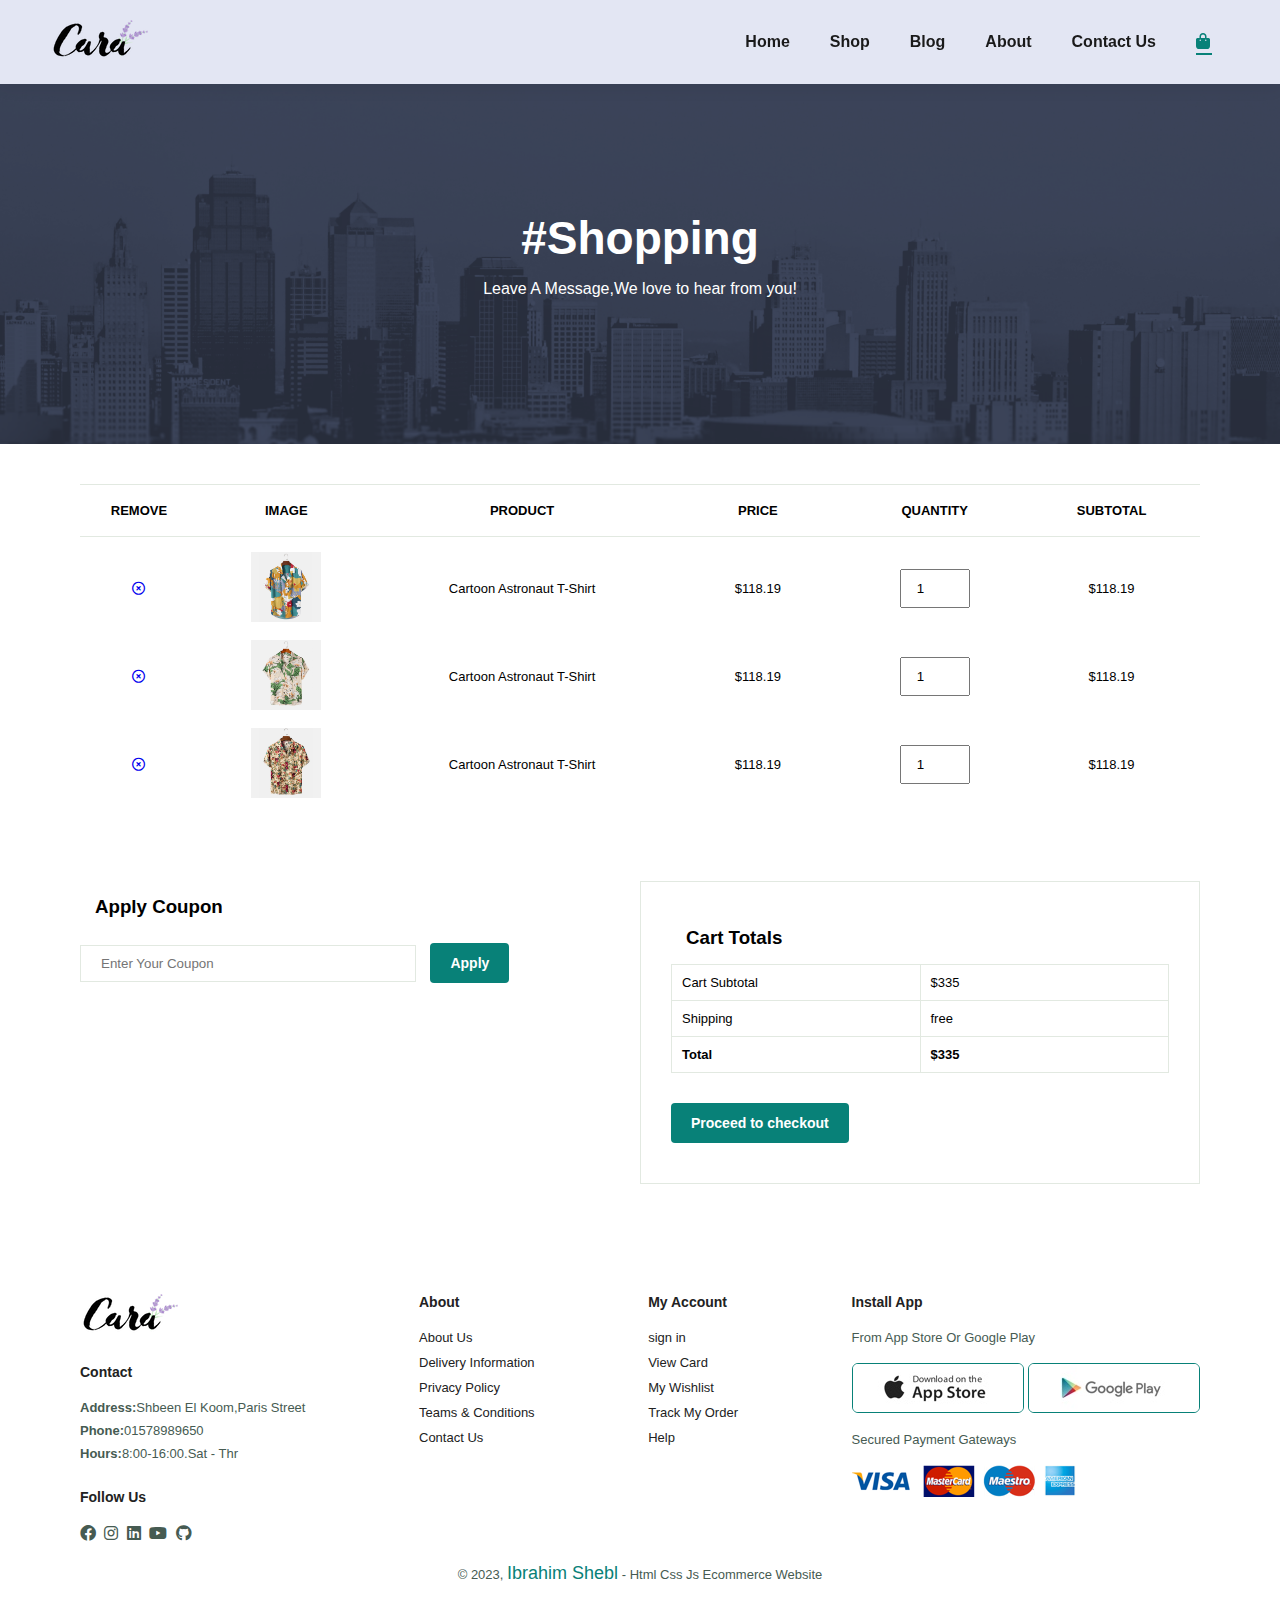
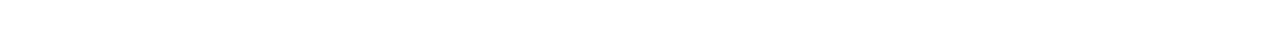
<file: shopping.html>
<!DOCTYPE html>
<html lang="en">
<head>
    <meta charset="UTF-8">
    <meta http-equiv="X-UA-Compatible" content="IE=edge">
    <meta name="viewport" content="width=device-width, initial-scale=1.0">
    <title>Ecommerce Website</title>
    <link rel="stylesheet" href="./css/all.min.css">
    <link rel="stylesheet" href="./css/style.css">
    
</head>
<body>
    <section id="header">
        <a href="#"><img src="./image/logo.png" class="logo" alt=""></a>
        <div>
            <ul id="navbar">
                <li><a href="index.html">Home</a></li>
                <li><a href="shop.html">Shop</a></li>
                <li><a href="blog.html">Blog</a></li>
                <li><a href="about.html">About</a></li>
                <li><a href="contact.html">Contact Us</a></li>
                <li id="lg-bag"><a class="active" href="shopping.html"><i class="fa-solid fa-bag-shopping"></i></a></li>
                <a href="#" id="close"><i class="fa-solid fa-x"></i></a>
            </ul>
        </div>
        <div id="mobile">
            <a href="shopping.html"><i class="fa-solid fa-bag-shopping"></i></a>
            <i id="bar" class="fa-solid fa-bars"></i>
        </div>
    </section>

    <section id="text2" class="contact-text">
        <h2>#Shopping</h2>
        <p>Leave A Message,We love to hear from you!</p>
    </section>
    
    <section id="card" class="section-p1">
        <table width="100%">
            <thead>
                <tr>
                    <td>Remove</td>
                    <td>Image</td>
                    <td>Product</td>
                    <td>Price</td>
                    <td>Quantity</td>
                    <td>SubTotal</td>
                </tr>
            </thead>
            <tbody>
                <tr>
                    <td><a href="#"><i class="fa-regular fa-circle-xmark"></i></a></td>
                    <td><img src="./image/products/f1.jpg"></td>
                    <td>Cartoon Astronaut T-Shirt</td>
                    <td>$118.19</td>
                    <td><input type="number" value="1"></td>
                    <td>$118.19</td>
                </tr>
                <tr>
                    <td><a href="#"><i class="fa-regular fa-circle-xmark"></i></a></td>
                    <td><img src="./image/products/f2.jpg"></td>
                    <td>Cartoon Astronaut T-Shirt</td>
                    <td>$118.19</td>
                    <td><input type="number" value="1"></td>
                    <td>$118.19</td>
                </tr>
                <tr>
                    <td><a href="#"><i class="fa-regular fa-circle-xmark"></i></a></td>
                    <td><img src="./image/products/f3.jpg"></td>
                    <td>Cartoon Astronaut T-Shirt</td>
                    <td>$118.19</td>
                    <td><input type="number" value="1"></td>
                    <td>$118.19</td>
                </tr>
            </tbody>
        </table>
    </section>

    <section id="card-box" class="section-p1">
        <div class="coupon">
            <h3>Apply Coupon</h3>
            <div>
                <input type="text" placeholder="Enter Your Coupon">
                <button class="normal">Apply</button>
            </div>
        </div>
        <div class="cart-total">
            <h3>Cart Totals</h3>
            <table>
                <tr>
                    <td>Cart Subtotal</td>
                    <td>$335</td>
                </tr>
                <tr>
                    <td>Shipping</td>
                    <td>free</td>
                </tr>
                <tr>
                    <td><strong>Total</strong></td>
                    <td><strong>$335</strong></td>
                </tr>
            </table>
            <button class="normal">Proceed to checkout</button>
        </div>
    </section>

    <footer class="section-p1">
        <div class="col">
            <img class="logo" src="./image/logo.png">
            <h4>Contact</h4>
            <p><strong>Address:</strong>Shbeen El Koom,Paris Street</p>
            <p><strong>Phone:</strong>01578989650</p>
            <p><strong>Hours:</strong>8:00-16:00.Sat - Thr</p>
            <div class="follow">
                <h4>Follow Us</h4>
                <div class="social">
                    <i class="fa-brands fa-facebook"></i>
                    <i class="fa-brands fa-instagram"></i>
                    <i class="fa-brands fa-linkedin"></i>
                    <i class="fa-brands fa-youtube"></i>
                    <i class="fa-brands fa-github"></i>
                </div>
            </div>
        </div>

        <div class="col">
            <h4>About</h4>
            <a href="#">About Us</a>
            <a href="#">Delivery Information</a>
            <a href="#">Privacy Policy</a>
            <a href="#">Teams & Conditions</a>
            <a href="#">Contact Us</a>
        </div>

        <div class="col">
            <h4>My Account</h4>
            <a href="#">sign in</a>
            <a href="#">View Card</a>
            <a href="#">My Wishlist</a>
            <a href="#">Track My Order</a>
            <a href="#">Help</a>
        </div>

        <div class="col install">
            <h4>Install App</h4>
            <p>From App Store Or Google Play</p>
            <div class="row">
                <img src="./image/pay/app.jpg" alt="">
                <img src="./image/pay/play.jpg" alt="">
            </div>
            <p>Secured Payment Gateways</p>
            <img src="./image/pay/pay.png" alt="">
        </div>
        <div class="copyright">
            <p>© 2023, <span>Ibrahim Shebl</span> - Html Css Js Ecommerce Website</p>
        </div>

    </footer>

     

    <script src="js/main.js"></script>
</body>
</html>
</file>
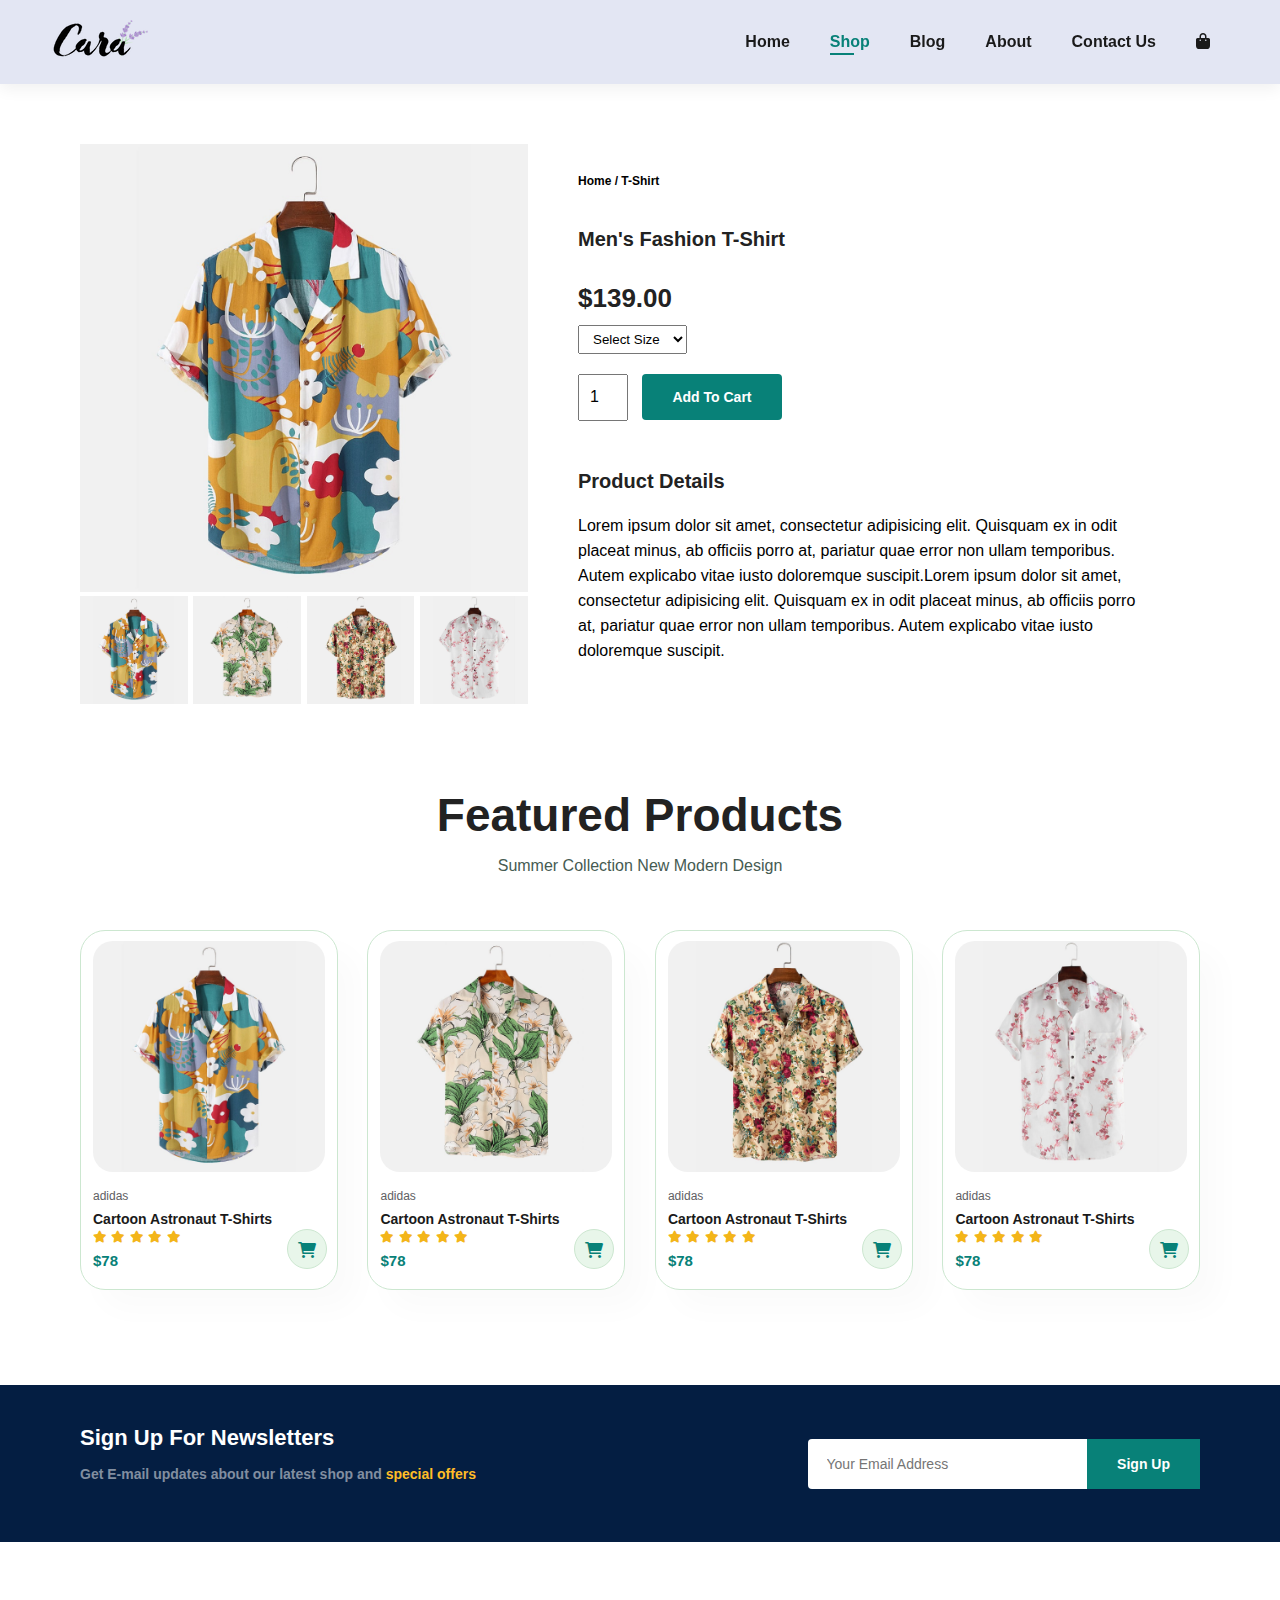
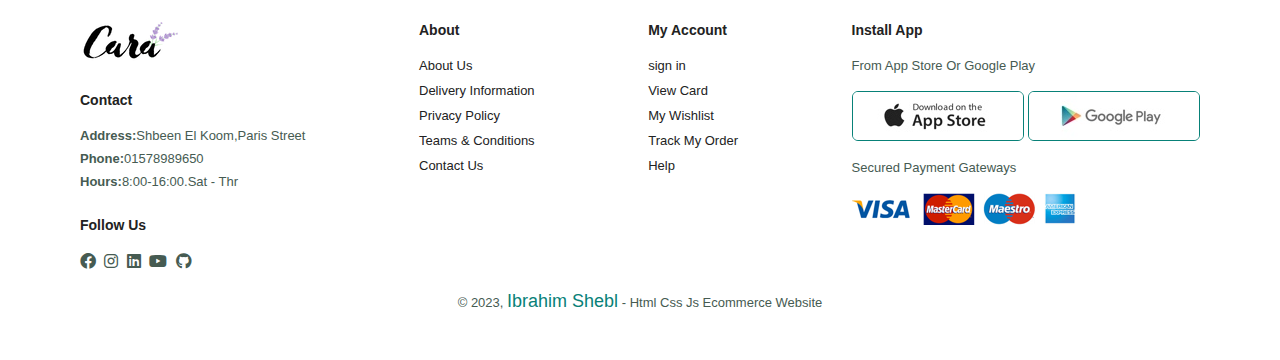
<file: sproduct.html>
<!DOCTYPE html>
<html lang="en">
<head>
    <meta charset="UTF-8">
    <meta http-equiv="X-UA-Compatible" content="IE=edge">
    <meta name="viewport" content="width=device-width, initial-scale=1.0">
    <title>Ecommerce Website</title>
    <link rel="stylesheet" href="./css/all.min.css">
    <link rel="stylesheet" href="./css/style.css">
    
</head>
<body>
    <section id="header">
        <a href="#"><img src="./image/logo.png" class="logo" alt=""></a>
        <div>
            <ul id="navbar">
                <li><a href="index.html">Home</a></li>
                <li><a class="active" href="shop.html">Shop</a></li>
                <li><a href="blog.html">Blog</a></li>
                <li><a href="about.html">About</a></li>
                <li><a href="contact.html">Contact Us</a></li>
                <li id="lg-bag"><a href="shopping.html"><i class="fa-solid fa-bag-shopping"></i></a></li>
                <a href="#" id="close"><i class="fa-solid fa-x"></i></a>
            </ul>
        </div>
        <div id="mobile">
            <a href="shopping.html"><i class="fa-solid fa-bag-shopping"></i></a>
            <i id="bar" class="fa-solid fa-bars"></i>
        </div>
    </section>
     
    <section id="prodetails" class="section-p1">
        <div class="single-pro-image">
            <img src="./image/products/f1.jpg"  id="MainImg"alt="">
            <div class="small-img-group">
                <div class="small-img-col">
                    <img src="./image/products/f1.jpg" width="100%" class="small-img"  alt="">
                </div>
                <div class="small-img-col">
                    <img src="./image/products/f2.jpg" width="100%" class="small-img" alt="">
                </div>
                <div class="small-img-col">
                    <img src="./image/products/f3.jpg"  width="100%" class="small-img" alt="">
                </div>
                <div class="small-img-col">
                    <img src="./image/products/f4.jpg"  width="100%" class="small-img" alt="">
                </div>
            </div>
        </div>

        <div class="single-pro-details">
            <h6>Home / T-Shirt</h6>
            <h4>Men's Fashion T-Shirt</h4>
            <h2>$139.00</h2>
            <select>
                <option>Select Size</option>
                <option>XL</option>
                <option>XXL</option>
                <option>Small</option>
                <option>Large</option>
            </select>
            <input type="number" value="1">
            <button class="normal">Add To Cart</button>
            <h4>Product Details</h4>
            <span>Lorem ipsum dolor sit amet, consectetur adipisicing elit. Quisquam ex in odit placeat minus, ab officiis porro at, pariatur quae error non ullam temporibus. Autem explicabo vitae iusto doloremque suscipit.Lorem ipsum dolor sit amet, consectetur adipisicing elit. Quisquam ex in odit placeat minus, ab officiis porro at, pariatur quae error non ullam temporibus. Autem explicabo vitae iusto doloremque suscipit.
            </span>
        </div>
    </section>

    <section id="product1" class="section-p1">
        <h2>Featured Products</h2>
        <p>Summer Collection New Modern Design</p>
        <div class="pro-container">
            <div class="pro">
                <img src="./image/products/f1.jpg">
                <div class="des">
                    <span>adidas</span>
                    <h5>Cartoon Astronaut T-Shirts</h5>
                    <div class="star">
                        <i class="fa-sharp fa-solid fa-star"></i>
                        <i class="fa-sharp fa-solid fa-star"></i>
                        <i class="fa-sharp fa-solid fa-star"></i>
                        <i class="fa-sharp fa-solid fa-star"></i>
                        <i class="fa-sharp fa-solid fa-star"></i>
                    </div>
                    <h4>$78</h4>
                </div>
                <a href="#"><i class="fa-sharp fa-solid fa-cart-shopping"></i></a>
            </div>
            <div class="pro">
                <img src="./image/products/f2.jpg">
                <div class="des">
                    <span>adidas</span>
                    <h5>Cartoon Astronaut T-Shirts</h5>
                    <div class="star">
                        <i class="fa-sharp fa-solid fa-star"></i>
                        <i class="fa-sharp fa-solid fa-star"></i>
                        <i class="fa-sharp fa-solid fa-star"></i>
                        <i class="fa-sharp fa-solid fa-star"></i>
                        <i class="fa-sharp fa-solid fa-star"></i>
                    </div>
                    <h4>$78</h4>
                </div>
                <a href="#"><i class="fa-sharp fa-solid fa-cart-shopping"></i></a>
            </div>
            <div class="pro">
                <img src="./image/products/f3.jpg">
                <div class="des">
                    <span>adidas</span>
                    <h5>Cartoon Astronaut T-Shirts</h5>
                    <div class="star">
                        <i class="fa-sharp fa-solid fa-star"></i>
                        <i class="fa-sharp fa-solid fa-star"></i>
                        <i class="fa-sharp fa-solid fa-star"></i>
                        <i class="fa-sharp fa-solid fa-star"></i>
                        <i class="fa-sharp fa-solid fa-star"></i>
                    </div>
                    <h4>$78</h4>
                </div>
                <a href="#"><i class="fa-sharp fa-solid fa-cart-shopping"></i></a>
            </div>
            <div class="pro">
                <img src="./image/products/f4.jpg">
                <div class="des">
                    <span>adidas</span>
                    <h5>Cartoon Astronaut T-Shirts</h5>
                    <div class="star">
                        <i class="fa-sharp fa-solid fa-star"></i>
                        <i class="fa-sharp fa-solid fa-star"></i>
                        <i class="fa-sharp fa-solid fa-star"></i>
                        <i class="fa-sharp fa-solid fa-star"></i>
                        <i class="fa-sharp fa-solid fa-star"></i>
                    </div>
                    <h4>$78</h4>
                </div>
                <a href="#"><i class="fa-sharp fa-solid fa-cart-shopping"></i></a>
            </div>
        </div>
    </section>



    <section id="newsletter" class="section-p1 section-m1">
        <div class="newstext">
            <h4>Sign Up For Newsletters</h4>
            <p>Get E-mail updates about our latest shop and <span>special offers</span></p>
        </div>
        <div class="form">
            <input type="text" placeholder="Your Email Address">
            <button>Sign Up</button>
        </div>
    
    </section>
    
     
    <footer class="section-p1">
        <div class="col">
            <img class="logo" src="./image/logo.png">
            <h4>Contact</h4>
            <p><strong>Address:</strong>Shbeen El Koom,Paris Street</p>
            <p><strong>Phone:</strong>01578989650</p>
            <p><strong>Hours:</strong>8:00-16:00.Sat - Thr</p>
            <div class="follow">
                <h4>Follow Us</h4>
                <div class="social">
                    <i class="fa-brands fa-facebook"></i>
                    <i class="fa-brands fa-instagram"></i>
                    <i class="fa-brands fa-linkedin"></i>
                    <i class="fa-brands fa-youtube"></i>
                    <i class="fa-brands fa-github"></i>
                </div>
            </div>
        </div>

        <div class="col">
            <h4>About</h4>
            <a href="#">About Us</a>
            <a href="#">Delivery Information</a>
            <a href="#">Privacy Policy</a>
            <a href="#">Teams & Conditions</a>
            <a href="#">Contact Us</a>
        </div>

        <div class="col">
            <h4>My Account</h4>
            <a href="#">sign in</a>
            <a href="#">View Card</a>
            <a href="#">My Wishlist</a>
            <a href="#">Track My Order</a>
            <a href="#">Help</a>
        </div>

        <div class="col install">
            <h4>Install App</h4>
            <p>From App Store Or Google Play</p>
            <div class="row">
                <img src="./image/pay/app.jpg" alt="">
                <img src="./image/pay/play.jpg" alt="">
            </div>
            <p>Secured Payment Gateways</p>
            <img src="./image/pay/pay.png" alt="">
        </div>
        <div class="copyright">
            <p>© 2023, <span>Ibrahim Shebl</span> - Html Css Js Ecommerce Website</p>
        </div>

    </footer>

     <script>

        let mainImg = document.getElementById("MainImg");
        let smallImg = document.getElementsByClassName("small-img");

        smallImg[0].onclick = function(){

            mainImg.src = smallImg[0].src;
        }
        smallImg[1].onclick = function(){

        mainImg.src = smallImg[1].src;
        }
        smallImg[2].onclick = function(){

        mainImg.src = smallImg[2].src;
        }
        smallImg[3].onclick = function(){

        mainImg.src = smallImg[3].src;
        }
     </script>

    <script src="js/main.js"></script>
</body>
</html>
</file>
<file: css/style.css>
* {
    margin: 0;
    padding: 0;
    box-sizing: border-box;
    font-family: "Spartan", sans-serif;
  }
  
  html {
    scroll-behavior: smooth;
  }
  
  /* Global Styles */
  
  h1 {
    font-size: 50px;
    line-height: 64px;
    color: #222;
  }
  
  h2 {
    font-size: 46px;
    line-height: 54px;
    color: #222;
  }
  
  h4 {
    font-size: 20px;
    color: #222;
  }
  
  h6 {
    font-weight: 700;
    font-size: 12px;
  }
  
  p {
    font-size: 16px;
    color: #465b52;
    margin: 15px 0 20px 0;
  }
  
  .section-p1 {
    padding: 40px 80px;
  }
  @media (max-width:477px) {
    .section-p1{
        padding: 20px;
    }
}
  .section-m1 {
    margin: 40px 0;
  }
  
  body {
    width: 100%;
  }

button.normal {
    background-color: #fff;
    font-size: 14px;
    padding: 15px 30px;
    font-weight: 600;
    border: none;
    color: #000;
    margin: 10px 0;
    transition: .3s;
    border-radius: 4px;
    outline: none;
    cursor: pointer;
}  
button.white {
    background-color:transparent;
    color: #fff;
    font-size: 13px;
    font-weight: 600;
    border: 1px solid #fff;
    outline: none;
    transition: .3s;
    cursor: pointer;
    padding: 11px 18px;
}
#header {
    display: flex;
    align-items: center;
    justify-content: space-between;
    padding: 20px 50px;
    background-color: #E3E6f3;
    box-shadow: 0 5px 15px rgba(0,0,0,.06);
    position: sticky;
    z-index: 999;
    left: 0;
    top: 0;
} 
@media (max-width:477px) {
    #header {
        padding: 10px 30px;
    }
}
#navbar {
    display: flex;
    justify-content: center;
    align-items: center;

}
#navbar li {
    list-style: none;
    padding: 0 20px;
    position: relative;
}
#navbar li a {
    color: #1a1a1a;
    text-decoration: none;
    font-size: 16px;
    font-weight: 600;
    transition: .3s;
}
#navbar li a:hover,
#navbar li a.active{
    color: #088178;
}
#navbar li a.active::after,
#navbar li a:hover::after {
    content: "";
    position: absolute;
    width: 30%;
    height: 2px;
    left: 20px;
    background-color: #088178;
    bottom: -4px;

}
#mobile {
    display: none;
    align-items: center;
}
#close {
    display: none;
}
#text {
    display: flex;
    align-items: flex-start;
    justify-content: center;
    background-image: url(../image/hero4.png);
    background-size: cover;
    background-position: top 25% right 0;
    width: 100%;
    height: 90vh;
    flex-direction: column;
    padding: 0 80px;
}
@media (max-width:799px){
    #text {
        background-position: top 30% right 30%;
        height: 70vh;
        padding: 0 80px;

    }
}
@media (max-width:477px) {
    #text {
        background-position: 55%;
        padding: 0 20px;
    }
}
#text h4 {
    padding-bottom: 15px;
}
#text h1 {
    color: #088178;
}
@media (max-width:477px) {
    #text h1{
        font-size: 38px;
    }
} 

@media (max-width:477px) {
    #text h2{
        font-size: 32px;
    }
}
#text button {
    background-image: url(../image/button.png);
    padding: 14px 80px 14px 65px;
    border: none;
    background-color: transparent;
    font-size: 15px;
    font-weight: 700;
    color: #088178;
    background-repeat: no-repeat;
    cursor: pointer;
}
#feature {
    display: flex;
    align-items: center;
    justify-content: space-between;
    flex-wrap: wrap;
}
@media (max-width:799px){
    #feature{
        justify-content: center;
    }
}


@media (max-width:477px) {
    #feature {
        justify-content: space-between;
    }
}
#feature .fe-box {
    width: 180px;
    padding: 25px 15px;
    border: 1px solid #cce7d0;
    box-shadow: 20px 20px 34px rgba(0,0,0,0.03);
    text-align: center;
    margin: 15px 0;
    border-radius: 4px;
}
@media (max-width:799px){
    #feature .fe-box{
        margin: 15px 15px ;
    }
}

@media (max-width:477px) {
    #feature .fe-box {
        width: 145px;
        margin: 0 0 15px 0;
    }
}
@media (max-width:375px) {
    #feature .fe-box {
        width: 130px;
        margin: 0 0 15px 0;
    }
}
@media (max-width:345px) {
    #feature .fe-box {
        width: 120px;
        margin: 0 0 15px 0;
    }
}

#feature .fe-box:hover {
    box-shadow: 10px 10px 54px rgba(72,62,221,0.1);
}
#feature .fe-box img {
    width: 100%;
    margin-bottom: 10px;
}
#feature .fe-box h6{
    display: inline-block;
    background-color: #fddde4;
    padding: 9px 8px 6px 8px;
    color: #088178;
    border-radius: 4px;
    line-height: 1;
    font-size: 15px;
}
#product1 {
    text-align: center;
}
#product1 .pro-container{
    display: flex;
    justify-content: space-between;
    flex-wrap: wrap;
    padding-top: 20px;
}
@media (max-width:799px) {
    #product1 .pro-container {
        justify-content: center;
    }
}
#product1 .pro-container .pro {
    width: 23%;
    min-width: 250px;
    border-radius: 25px;
    border: 1px solid #cce7d0;
    box-shadow: 20px 20px 30px rgba(0,0,0,0.02);
    padding: 10px 12px;
    transition: .3s;
    cursor: pointer;
    margin: 15px 0;
    position: relative;
}
@media (max-width:799px) {
    #product1 .pro-container .pro {
        margin: 15px ;
    }
}


@media (max-width:477px) {
    #product1 .pro-container .pro {
        width: 100%; ;
    }
}
.pro-container .pro:hover {
    box-shadow: 20px 20px 30px rgba(0,0,0,0.06);
}
.pro-container .pro img {
    width: 100%;
    border-radius: 20px;
}
.pro-container .pro .des {
    text-align: start;
    padding: 10px 0;
}
.pro-container .pro .des span {
    font-size: 12px;
    color: #606063;
}
.pro-container .pro .des h5 {
    font-size: 14px;
    padding-top: 7px;
    color: #1a1a1a;
}
.pro-container .pro .des i {
    color: rgb(243,181,25);
    font-size: 12px;
}
.pro-container .pro .des h4 {
    color: #088178;
    padding-top: 7px;
    font-size: 15px;
    font-weight: 700;
}
.pro-container .pro .fa-cart-shopping {
    position: absolute;
    width: 40px;
    height: 40px;
    line-height: 40px;
    border-radius: 50%;
    border: 1px solid #cce7d0;
    right: 10px;
    bottom: 20px;
    color: #088178;
    background-color: #e8f6ea;
}
#banner {
    display: flex;
    justify-content: center;
    align-items: center;
    text-align: center;
    flex-direction: column;
    background-image: url(../image/banner/b2.jpg);
    background-position: center;
    background-repeat: no-repeat;
    background-size: cover;
    width: 100%;
    height: 40vh;
}
@media (max-width:799px) {
    #banner {
        height: 20vh;
    }
}


@media (max-width:477px) {
    #banner {
        height: 40vh;
    }
}
#banner h4 {
    font-size: 16px;
    color: #fff;
}
#banner h2 {
    font-size: 30px;
    padding: 10px 0;
    color: #fff;
}
@media (max-width:477px) {
    #banner h2 {
        font-size: 18px;
        padding: 6px 0;
    }
}
#banner h2 span {
    color: #ef3636;
}
button.normal:hover {
    background-color: #088178;
    color: #fff;
}
#sm-banner {
    display: flex;
    justify-content: space-between;
    flex-wrap: wrap;
}
#sm-banner .banner-box{
    display: flex;
    justify-content: center;
    flex-direction: column;
    align-items: flex-start;
    min-width: 650px;
    height: 50vh;
    background-image: url(../image/banner/b17.jpg);
    background-position: center;
    background-size: cover;
    padding: 30px;

}
@media (max-width:799px) {
    #sm-banner .banner-box{
        min-width: 100%;
        height: 35vh;
    }
}

@media (max-width:477px){
    #sm-banner .banner-box {
        height: 30vh;
    }
}
#sm-banner .banner-box2 {
    background-image: url(../image/banner/b10.jpg);
}
@media (max-width:477px){
    #sm-banner .banner-box2 {
        margin-top: 20px;
    }
}
#sm-banner h4 {
    color: #fff;
    font-size: 20px;
    font-weight: 300;
}
#sm-banner h2 {
    font-size: 28px;
    font-weight: 800;
    color: #fff;
}
@media (max-width:477px){
    #sm-banner h2 {
        font-size: 21px;
    }
}
#sm-banner span {
    color: #fff;
    font-size: 14px;
    font-weight: 500;
    padding-bottom: 15px ;
}
#sm-banner .banner-box:hover button {
    background-color: #088178;
    color: #fff;
}
#banner3 {
    display: flex;
    justify-content: space-between;
    flex-wrap: wrap;
    padding: 0 80px;
}
@media (max-width:799px) {
    #banner3 {
        padding: 0 40px;
    }
}

@media (max-width:477px){
    #banner3 {
        padding: 0 20px;
    }
}
#banner3 .banner-box {
    display: flex;
    justify-content: center;
    flex-direction: column;
    align-items: flex-start;
    min-width: 30%;
    height: 30vh;
    background-image: url(../image/banner/b14.jpg);
    background-position: center;
    background-size: cover;
    padding: 20px;
    margin-bottom: 20px;
}
@media (max-width:799px) {
    #banner3 .banner-box {
        width: 28%;
    }
}

@media (max-width:477px){
    #banner3 .banner-box {
        width: 100%;
    }
}
#banner3 .banner-box2 {
    background-image: url(../image/banner/b4.jpg);
}
#banner3 .banner-box3 {
    background-image: url(../image/banner/b18.jpg);
}
#banner3 .banner-box h2 {
    text-transform: uppercase;
    font-size: 22px;
    color: #fff;
    font-weight: 900;
}
#banner3 .banner-box h3 {
    font-size: 18px;
    color: #ec544e;
    font-weight: 800;
}
#newsletter {
    display: flex;
    justify-content: space-between;
    align-items: center;
    flex-wrap: wrap;
    /* background-image: url(../image/banner/b14.jpg); */
    background-position: 20% 30%;
    background-repeat: no-repeat;
    background-color: #041e42;
}
#newsletter h4 {
    font-size: 22px;
    font-weight: 700;
    color: #fff;
}
#newsletter p {
    font-size: 14px;
    font-weight: 600;
    color: #818ea0;
}
#newsletter p span {
    color: #ffbd27;
}
#newsletter .form {
    display: flex;
    width: 35%;
}
@media (max-width:799px) {
    #newsletter .form {
        width: 70%;
    }
}


@media (max-width:477px) {
    #newsletter .form {
        width: 100%;
    }
}
#newsletter input {
    font-size: 14px;
    border-radius: 4px;
    width: 100%;
    height: 3.125rem;
    outline: none;
    padding: 0 1.25em;
    border: 1px solid transparent;
    border-top-right-radius: 0;
    border-bottom-right-radius: 0;
}
#newsletter button {
    background-color: #088178;
    color: #fff;
    white-space: nowrap;
    font-size: 14px;
    padding: 15px 30px;
    font-weight: 600;
    border: none;
    border-top-left-radius: 0;
    border-bottom-left-radius: 0;
    cursor: pointer;
    outline: none;
     
}
footer {
    display: flex;
    justify-content: space-between;
    flex-wrap: wrap;
}
footer .col {
    display: flex;
    flex-direction: column;
    align-items: flex-start;
    margin-bottom: 20px;
}
footer .logo {
    margin-bottom: 30px;
}
footer  h4 {
    font-size: 14px;
    margin-bottom: 20px;
}
footer p {
    font-size: 13px;
    margin: 0 0 8px 0;
}
footer .follow {
    margin-top: 20px;
}
footer .follow .social i {
    padding-right: 4px;
    color: #465b52;
    cursor: pointer;
    transition: .3s;
}
footer .follow .social i:hover {
    color: #088178;
}
footer .col a {
    text-decoration: none;
    color: #222;
    margin-bottom: 10px;
    font-size: 13px;
    transition: .3s;
}
footer .col a:hover {
    color: #088178;
}
footer .install .row img{
    border: 1px solid #088178;
    border-radius: 6px;
}
footer .install img {
    margin: 10px 0 15px 0;
}
footer .copyright {
    width: 100%;
    text-align: center;
}
@media (max-width:477px) {
    footer .copyright {
        text-align: left;
    }
}

footer .copyright p span {
    font-size: 18px;
    color: #088178;
}

#text2 {
    background-image: url(../image/banner/b1.jpg);
    background-size: cover;
    width: 100%;
    height: 40vh;
    padding: 14px;
    display: flex;
    justify-content: center;
    text-align: center;
    flex-direction: column;
}
#text2 h2,
#text2 p {
    color: #fff;
}
#pagination {
    text-align: center;
}
#pagination a {
    text-decoration: none;
    background-color: #088178;
    padding: 15px 20px;
    color: #fff;
    font-weight: 600;
    border-radius: 4px;
}
#pagination a i {
    font-size: 16px;
    font-weight: 600;
}
#prodetails {
    display: flex;
    margin-top: 20px;
}
@media (max-width:477px) {
    #prodetails {
        display: flex;
        flex-direction: column;
    }
}
#prodetails .single-pro-image {
    width: 40%;
    margin-right: 50px;
}
@media (max-width:477px) {
    #prodetails .single-pro-image {
        width: 100%;
        margin-right: 0;
    }
}
#prodetails .single-pro-image img{
    width: 100%;
}
.small-img-group {
    display: flex;
    justify-content: space-between;
}
.small-img-col {
    flex-basis: 24%;
    cursor: pointer;
}
#prodetails .single-pro-details {
    width: 50%;
    padding-top: 30px;
}
@media (max-width:477px) {
    #prodetails .single-pro-details {
        width: 100%;
    }
}
#prodetails .single-pro-details h4 {
    padding: 40px 0 20px 0;
}
#prodetails .single-pro-details h2 {
    font-size: 26px;
}
#prodetails .single-pro-details select {
    display: block;
    padding: 5px 10px;
    margin-bottom: 10px;    
}
#prodetails .single-pro-details input {
    margin-right: 10px;
    padding-left: 10px;
    width: 50px;
    height: 47px;
    font-size: 16px;
}
#prodetails .single-pro-details input:focus {
    outline: none;
}
#prodetails .single-pro-details button {
    background-color: #088178;
    color: #fff;
}
#prodetails .single-pro-details span {
    line-height: 25px;
}
#text2.blog-text {
    background-image: url(../image/banner/b19.jpg);
}

/* Start Blog */
#blog {
    padding: 150px 150px 0 150px;
}
@media (max-width:477px) {
    #blog {
        padding: 100px 20px 0 20px;
    }
}
#blog .blog-box {
    display: flex;
    align-items: center;
    width: 100%;
    position: relative;
    margin-bottom: 90px;
}
@media (max-width:477px) {
    #blog .blog-box {
        display: flex;
        align-items: flex-start;
        flex-direction: column;
    }
}
#blog .blog-img {
    width: 50%;
    margin-right: 40px;
}
@media (max-width:477px){
    #blog .blog-img {
        width: 100%;
        margin-right: 0px;
    }
}
#blog .blog-img img {
    width: 100%;
    height: 300px;
    object-fit: cover;
}
#blog .blog-details {
    width: 50%;
}
@media (max-width:477px) {
    #blog .blog-details {
        width: 100%;
        margin-top: 30px;
    }
}
#blog .blog-details p {
    line-height: 25px;
}
#blog .blog-details a {
    text-decoration: none;
    color: #000;
    font-size: 11px;
    font-weight: 700;
    text-transform: uppercase;
    position: relative;
    transition: .3s;
}
#blog .blog-details a::after {
    content: "";
    position: absolute;
    width: 50px;
    height: 1px;
    background-color: #000;
    right: -60px;
    top: 4px;
}
#blog .blog-details a:hover {
    color: #088178;
}
#blog .blog-details a:hover::after {
    background-color: #088178;
}
#blog .blog-box h1 {
    font-size: 70px;
    font-weight: 700;
    color: #c9cbce;
    position: absolute;
    left: 0;
    top: -40px;
    z-index: -9;
}
/* End Blog */

/* Start About Us */
#text2.about-text {
    background-image: url(../image/about/banner.png);
}
#about {
    display: flex;
    align-items: center;
}
@media (max-width:477px) {
    #about {
        flex-direction: column;
    }
}
#about img {
    width: 50%;
    height: auto;
}
@media (max-width:477px) {
    #about img {
        width: 100%;
        margin-bottom: 20px;
    }
}
#about div {
    padding-left: 40px;
    width: 50%;
}
@media (max-width:477px) {
    #about div {
        padding-left: 0px;
        width: 100%;
    }
}
@media (max-width:477px) {
    #about div  h2 {
        font-size: 30px;
    }
}
#about-video {
    text-align: center;
}
@media (max-width:477px) {
    #about-video h1 {
        font-size: 32px;
    }
}
#about-video .video {
    width: 70%;
    height: 100%;
    margin: 30px auto 0 auto;
}
@media (max-width:477px) {
    #about-video .video {
        width: 100%;
    }
}
#about-video video {
    width: 100%;
    height: 100%;
    border-radius: 20px;
}

/* End About Us */

/* Start Contact */

#text2.contact-text {
    background-image: url(../image/about/banner.png);
}
#contact-details {
    display: flex;
    align-items: center;
    justify-content: space-between;
}
@media (max-width:477px) {
    #contact-details  {
        flex-direction: column;
    }
}
#contact-details .details {
    width: 40%;
}
@media (max-width:477px) {
    #contact-details .details {
        width: 100%;
    }
}
#contact-details .details span {
    font-size: 12px;
}
#contact-details .details h2 {
    font-size: 26px;
    line-height: 35px;
    padding: 20px 0;
}
@media (max-width:477px) {
    #contact-details .details h2 {
        font-size: 14px;
        padding: 20px 0;
    }
}
#contact-details .details h3 {
    font-size: 16px;
    padding: 0 0 15px;
}
#contact-details .details li {
    display: flex;
    list-style: none;
    padding: 10px 0;
}
#contact-details .details li i {
    font-size: 14px;
    padding-right: 22px;
}
#contact-details .details li p {
    font-size: 14px;
    margin: 0;
}
#contact-details .map {
    width: 55%;
    height: 400px;
}
@media (max-width:477px) {
    #contact-details .map {
        width: 100%;
        margin-top: 20px;
    }
}
#contact-details .map iframe {
    width: 100%;
    height: 100%;
}
#contact-form {
    display: flex;
    justify-content: space-between;
    padding: 80px;
    margin: 30px;
    border: 1px solid #e1e1e1;
}
@media (max-width:477px) {
    #contact-form {
        flex-wrap: wrap;
        padding: 30px 10px;
        margin: 10px;
    }
}
#contact-form form {
    display: flex;
    flex-direction: column;
    align-items: flex-start;
    width: 65%;
}
@media (max-width:477px) {
    #contact-form form {
        width: 100%;
        margin-bottom: 30px;
    }
}
@media(min-width: 768px){
    #contact-form form {
        width: 50%;
    }
}
#contact-form form span {
    font-size: 12px;
}
#contact-form form h2 {
    font-size: 26px;
    line-height: 25px;
    padding: 20px 0;
}
#contact-form form input,
#contact-form form textarea {
    width: 100%;
    margin-bottom: 20px;
    padding: 12px 15px;
    outline: none;
    border: 1px solid #e1e1e1;
}
#contact-form form textarea {
    height: 200px;
}
#contact-form form button {
    background-color: #088178;
    color: #fff;
}
#contact-form .persons div {
    padding-bottom: 35px;
    display: flex;
    align-items: flex-start;
}
#contact-form .persons div img {
    width: 65px;
    height: 65px;
    object-fit: cover;
    margin-right: 25px;
}
#contact-form .persons div p {
    margin: 0;
    font-size: 13px;
    line-height: 25px;
}
#contact-form .persons div p span {
    display: block;
    font-size: 13px;
    font-weight: 600;
    color: #088178;
}
/* End Contact */

/* Start Shopping */
#card {
    overflow-x: auto;
}
#card table{
    width: 100%;
    border-collapse: collapse;
    table-layout: fixed;
    white-space: nowrap;
}

#card tbody tr img{
    width: 70px;
}
#card table td:nth-child(1){
    width: 100px;
    text-align: center;
}
#card table td:nth-child(2){
    width: 150px;
    text-align: center;
}
#card table td:nth-child(3){
    width: 250px;
    text-align: center;
}
#card table td:nth-child(4),
#card table td:nth-child(5),
#card table td:nth-child(6){
    width: 150px;
    text-align: center;
}
#card table td:nth-child(5) input {
    width: 70px;
    padding: 10px 5px 10px 15px;
}
#card table thead {
    border-top: 1px solid #e2e9e1;
    border-bottom: 1px solid #e2e9e1;
}
#card table thead td {
    padding: 18px 0;
    font-size: 13px;
    font-weight: 700;
    text-transform: uppercase;
}
#card table tbody tr td {
    padding-top: 15px;
}
#card table tbody td {
    font-size: 13px;
}
#card-box {
    display: flex;
    justify-content: space-between;
    flex-wrap: wrap;
}
@media (max-width:477px) {
    #card-box {
        flex-direction: column;
    }
}
#card-box .coupon {
    width: 50%;
    margin-bottom: 30px;
}
@media (max-width:477px) {
    #card-box .coupon {
        width: 100%;
    }
}
#card-box .coupon h3 {
    padding: 15px;
}
#card-box .coupon input {
    width: 60%;
    padding: 10px 20px;
    outline: none;
    border: 1px solid #e2e9e1;
    margin-right: 10px;
}
#card-box .coupon button {
    background-color: #088178;
    color: #fff;
    padding: 12px 20px ;
}
#card-box .cart-total {
    width: 50%;
    margin-bottom: 30px;
    padding: 30px;
    border: 1px solid #e2e9e1;
}
@media (max-width:477px) {
    #card-box .cart-total {
        width: 100%;
        padding: 20px;
    }
}
#card-box .cart-total h3 {
    padding: 15px;
}
#card-box .cart-total table {
    border-collapse: collapse;
    width: 100%;
    margin-bottom: 20px;
}
#card-box .cart-total td {
    width: 50%;
    padding: 10px;
    border: 1px solid #e2e9e1;
    font-size: 13px;
}
#card-box .cart-total button {
    background-color: #088178;
    color: #fff;
    padding: 12px 20px;
}
/* End Shopping */



/* media */

@media (max-width:799px){
    .section-p1 {
        padding: 40px 40px;
    }
    #navbar {
        display: flex;
        justify-content: flex-start;
        align-items: flex-start;
        flex-direction: column;
        position: fixed;
        top: 0;
        right: -300px;
        padding: 80px 0 0 10px;
        height: 100vh;
        width: 300px;
        background-color: #E3E6F3;
        box-shadow: 0 40px 60px rgba(0,0,0,.1);
        transition: .3s;
    }
    #navbar.active {
        right: 0px;
    }
    #navbar li {
        margin-bottom: 25px;
    }
    #mobile {
        display: flex;
        align-items: center;
    }
    #mobile i {
        font-size: 20px;
        color: #1a1a1a;
        padding-left: 20px;
    }
    #close {
        display: initial;
        position: absolute;
        top: 30px;
        left: 30px;
        font-size: 24px;
        color: #222;

    }
    #lg-bag {
        display: none;
    }
    #contact-form {
        padding: 40px;
    }
    
    
}
</file>
